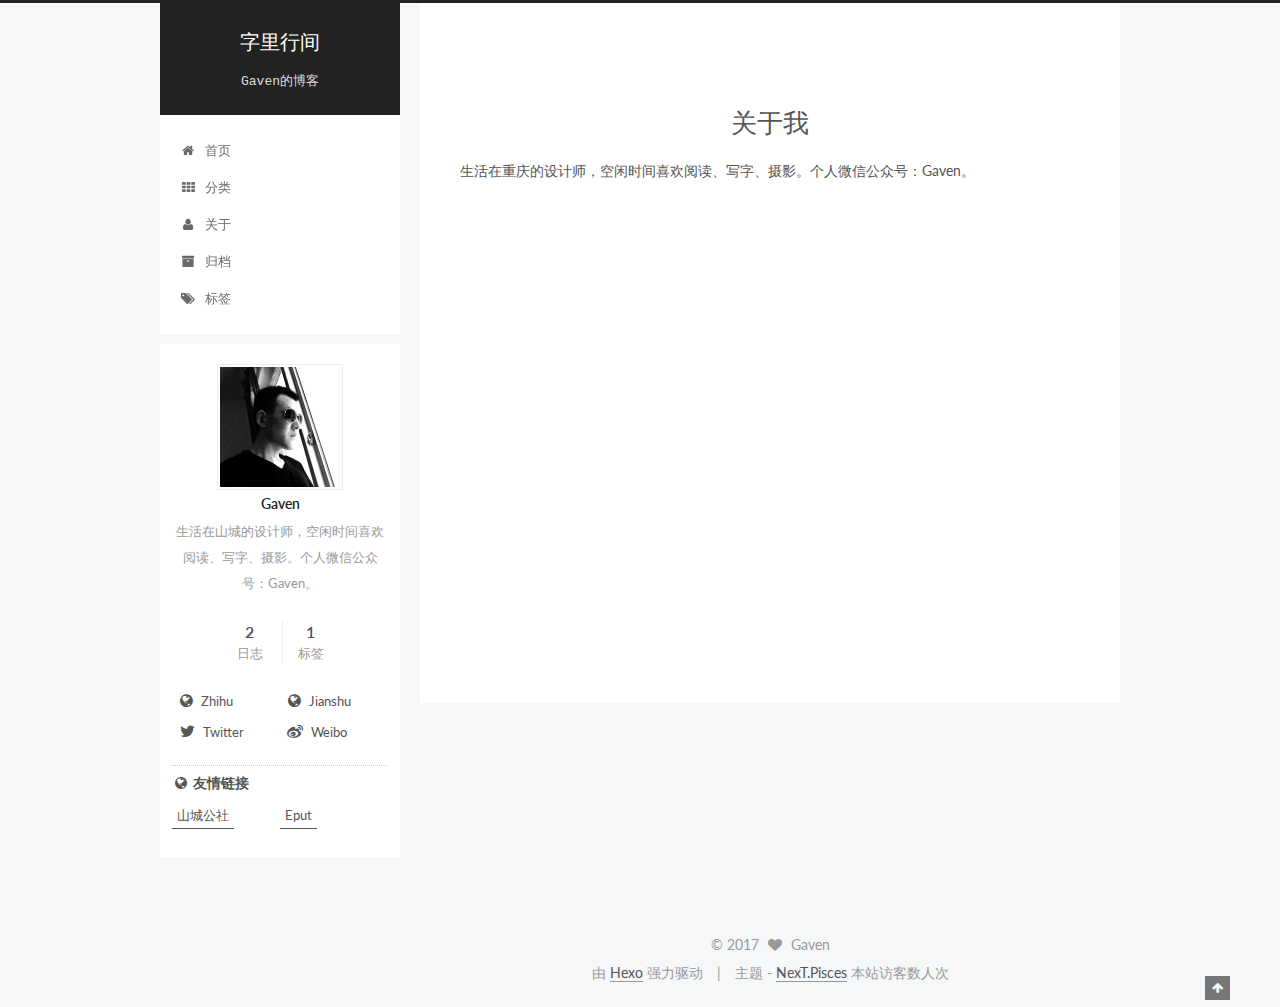
<file: about/index.html>
<!doctype html>



  


<html class="theme-next pisces use-motion" lang="zh-Hans">
<head>
  <meta charset="UTF-8"/>
<meta http-equiv="X-UA-Compatible" content="IE=edge" />
<meta name="viewport" content="width=device-width, initial-scale=1, maximum-scale=1"/>



<meta http-equiv="Cache-Control" content="no-transform" />
<meta http-equiv="Cache-Control" content="no-siteapp" />












  
  
  <link href="/lib/fancybox/source/jquery.fancybox.css?v=2.1.5" rel="stylesheet" type="text/css" />




  
  
  
  

  
    
    
  

  

  

  

  

  
    
    
    <link href="//fonts.googleapis.com/css?family=Lato:300,300italic,400,400italic,700,700italic&subset=latin,latin-ext" rel="stylesheet" type="text/css">
  






<link href="/lib/font-awesome/css/font-awesome.min.css?v=4.6.2" rel="stylesheet" type="text/css" />

<link href="/css/main.css?v=5.1.0" rel="stylesheet" type="text/css" />


  <meta name="keywords" content="Hexo, NexT" />








  <link rel="shortcut icon" type="image/x-icon" href="/images/favicon.ico?v=5.1.0" />






<meta name="description" content="生活在重庆的设计师，空闲时间喜欢阅读、写字、摄影。个人微信公众号：Gaven。">
<meta property="og:type" content="website">
<meta property="og:title" content="关于我">
<meta property="og:url" content="http://yoursite.com/about/index.html">
<meta property="og:site_name" content="字里行间">
<meta property="og:description" content="生活在重庆的设计师，空闲时间喜欢阅读、写字、摄影。个人微信公众号：Gaven。">
<meta property="og:updated_time" content="2017-03-29T01:40:49.218Z">
<meta name="twitter:card" content="summary">
<meta name="twitter:title" content="关于我">
<meta name="twitter:description" content="生活在重庆的设计师，空闲时间喜欢阅读、写字、摄影。个人微信公众号：Gaven。">



<script type="text/javascript" id="hexo.configurations">
  var NexT = window.NexT || {};
  var CONFIG = {
    root: '/',
    scheme: 'Pisces',
    sidebar: {"position":"left","display":"post"},
    fancybox: true,
    motion: true,
    duoshuo: {
      userId: '0',
      author: '博主'
    },
    algolia: {
      applicationID: '',
      apiKey: '',
      indexName: '',
      hits: {"per_page":10},
      labels: {"input_placeholder":"Search for Posts","hits_empty":"We didn't find any results for the search: ${query}","hits_stats":"${hits} results found in ${time} ms"}
    }
  };
</script>



  <link rel="canonical" href="http://yoursite.com/about/"/>





  <title>
  

  
    关于我 | 字里行间
  
</title>
</head>

<body itemscope itemtype="http://schema.org/WebPage" lang="zh-Hans">

  










  
  
    
  

  <div class="container one-collumn sidebar-position-left  ">
    <div class="headband"></div>

    <header id="header" class="header" itemscope itemtype="http://schema.org/WPHeader">
      <div class="header-inner"><div class="site-meta ">
  

  <div class="custom-logo-site-title">
    <a href="/"  class="brand" rel="start">
      <span class="logo-line-before"><i></i></span>
      <span class="site-title">字里行间</span>
      <span class="logo-line-after"><i></i></span>
    </a>
  </div>
    
      <p class="site-subtitle">Gaven的博客</p>
    
</div>

<div class="site-nav-toggle">
  <button>
    <span class="btn-bar"></span>
    <span class="btn-bar"></span>
    <span class="btn-bar"></span>
  </button>
</div>

<nav class="site-nav">
  

  
    <ul id="menu" class="menu">
      
        
        <li class="menu-item menu-item-home">
          <a href="/" rel="section">
            
              <i class="menu-item-icon fa fa-fw fa-home"></i> <br />
            
            首页
          </a>
        </li>
      
        
        <li class="menu-item menu-item-categories">
          <a href="/categories" rel="section">
            
              <i class="menu-item-icon fa fa-fw fa-th"></i> <br />
            
            分类
          </a>
        </li>
      
        
        <li class="menu-item menu-item-about">
          <a href="/about" rel="section">
            
              <i class="menu-item-icon fa fa-fw fa-user"></i> <br />
            
            关于
          </a>
        </li>
      
        
        <li class="menu-item menu-item-archives">
          <a href="/archives" rel="section">
            
              <i class="menu-item-icon fa fa-fw fa-archive"></i> <br />
            
            归档
          </a>
        </li>
      
        
        <li class="menu-item menu-item-tags">
          <a href="/tags" rel="section">
            
              <i class="menu-item-icon fa fa-fw fa-tags"></i> <br />
            
            标签
          </a>
        </li>
      

      
    </ul>
  

  
</nav>



 </div>
    </header>

    <main id="main" class="main">
      <div class="main-inner">
        <div class="content-wrap">
          <div id="content" class="content">
            

  <div id="posts" class="posts-expand">
  <header class="post-header">

	<h2 class="post-title" itemprop="name headline">关于我</h2>



</header>

    
    
      <p>生活在重庆的设计师，空闲时间喜欢阅读、写字、摄影。个人微信公众号：Gaven。</p>

    
  </div>

          
          </div>
          


          
  <div class="comments" id="comments">
    
  </div>


        </div>
        
          
  
  <div class="sidebar-toggle">
    <div class="sidebar-toggle-line-wrap">
      <span class="sidebar-toggle-line sidebar-toggle-line-first"></span>
      <span class="sidebar-toggle-line sidebar-toggle-line-middle"></span>
      <span class="sidebar-toggle-line sidebar-toggle-line-last"></span>
    </div>
  </div>

  <aside id="sidebar" class="sidebar">
    <div class="sidebar-inner">

      

      

      <section class="site-overview sidebar-panel sidebar-panel-active">
        <div class="site-author motion-element" itemprop="author" itemscope itemtype="http://schema.org/Person">
          <img class="site-author-image" itemprop="image"
               src="/images/avatar.png"
               alt="Gaven" />
          <p class="site-author-name" itemprop="name">Gaven</p>
          <p class="site-description motion-element" itemprop="description">生活在山城的设计师，空闲时间喜欢阅读、写字、摄影。个人微信公众号：Gaven。</p>
        </div>
        <nav class="site-state motion-element">
        
          
            <div class="site-state-item site-state-posts">
              <a href="/archives">
                <span class="site-state-item-count">2</span>
                <span class="site-state-item-name">日志</span>
              </a>
            </div>
          

          

          
            <div class="site-state-item site-state-tags">
              <a href="/tags">
                <span class="site-state-item-count">1</span>
                <span class="site-state-item-name">标签</span>
              </a>
            </div>
          

        </nav>

        

        <div class="links-of-author motion-element">
          
            
              <span class="links-of-author-item">
                <a href="https://www.zhihu.com/people/Gaven1989" target="_blank" title="Zhihu">
                  
                    <i class="fa fa-fw fa-globe"></i>
                  
                  Zhihu
                </a>
              </span>
            
              <span class="links-of-author-item">
                <a href="https://www.jianshu.com/u/G9EoiM" target="_blank" title="Jianshu">
                  
                    <i class="fa fa-fw fa-globe"></i>
                  
                  Jianshu
                </a>
              </span>
            
              <span class="links-of-author-item">
                <a href="https://twitter.com/Gaven1989" target="_blank" title="Twitter">
                  
                    <i class="fa fa-fw fa-twitter"></i>
                  
                  Twitter
                </a>
              </span>
            
              <span class="links-of-author-item">
                <a href="https://weibo.com/wangjianjun1989" target="_blank" title="Weibo">
                  
                    <i class="fa fa-fw fa-weibo"></i>
                  
                  Weibo
                </a>
              </span>
            
          
        </div>

        
        

        
        
          <div class="links-of-blogroll motion-element links-of-blogroll-inline">
            <div class="links-of-blogroll-title">
              <i class="fa  fa-fw fa-globe"></i>
              友情链接
            </div>
            <ul class="links-of-blogroll-list">
              
                <li class="links-of-blogroll-item">
                  <a href="https://zhuanlan.zhihu.com/Chongqing" title="山城公社" target="_blank">山城公社</a>
                </li>
              
                <li class="links-of-blogroll-item">
                  <a href="http://eput.com/Gaven1989" title="Eput" target="_blank">Eput</a>
                </li>
              
            </ul>
          </div>
        

        


      </section>

      

    </div>
  </aside>


        
      </div>
    </main>

    <footer id="footer" class="footer">
      <div class="footer-inner">
        <div class="copyright" >
  
  &copy; 
  <span itemprop="copyrightYear">2017</span>
  <span class="with-love">
    <i class="fa fa-heart"></i>
  </span>
  <span class="author" itemprop="copyrightHolder">Gaven</span>
</div>


<div class="powered-by">
  由 <a class="theme-link" href="https://hexo.io">Hexo</a> 强力驱动
</div>

<div class="theme-info">
  主题 -
  <a class="theme-link" href="https://github.com/iissnan/hexo-theme-next">
    NexT.Pisces
  </a>
</div>

<script async src="//dn-lbstatics.qbox.me/busuanzi/2.3/busuanzi.pure.mini.js">
</script>

<span id="busuanzi_container_site_uv">
  本站访客数<span id="busuanzi_value_site_uv"></span>人次
</span>



        

        
      </div>
    </footer>

    <div class="back-to-top">
      <i class="fa fa-arrow-up"></i>
    </div>
  </div>

  

<script type="text/javascript">
  if (Object.prototype.toString.call(window.Promise) !== '[object Function]') {
    window.Promise = null;
  }
</script>









  




  
  <script type="text/javascript" src="/lib/jquery/index.js?v=2.1.3"></script>

  
  <script type="text/javascript" src="/lib/fastclick/lib/fastclick.min.js?v=1.0.6"></script>

  
  <script type="text/javascript" src="/lib/jquery_lazyload/jquery.lazyload.js?v=1.9.7"></script>

  
  <script type="text/javascript" src="/lib/velocity/velocity.min.js?v=1.2.1"></script>

  
  <script type="text/javascript" src="/lib/velocity/velocity.ui.min.js?v=1.2.1"></script>

  
  <script type="text/javascript" src="/lib/fancybox/source/jquery.fancybox.pack.js?v=2.1.5"></script>


  


  <script type="text/javascript" src="/js/src/utils.js?v=5.1.0"></script>

  <script type="text/javascript" src="/js/src/motion.js?v=5.1.0"></script>



  
  


  <script type="text/javascript" src="/js/src/affix.js?v=5.1.0"></script>

  <script type="text/javascript" src="/js/src/schemes/pisces.js?v=5.1.0"></script>



  

  


  <script type="text/javascript" src="/js/src/bootstrap.js?v=5.1.0"></script>



  



  




	





  





  

  
      <!-- UY BEGIN -->
      <script type="text/javascript" src="http://v2.uyan.cc/code/uyan.js?uid="></script>
      <!-- UY END -->
  




  
  

  

  

  

  


</body>
</html>
</file>
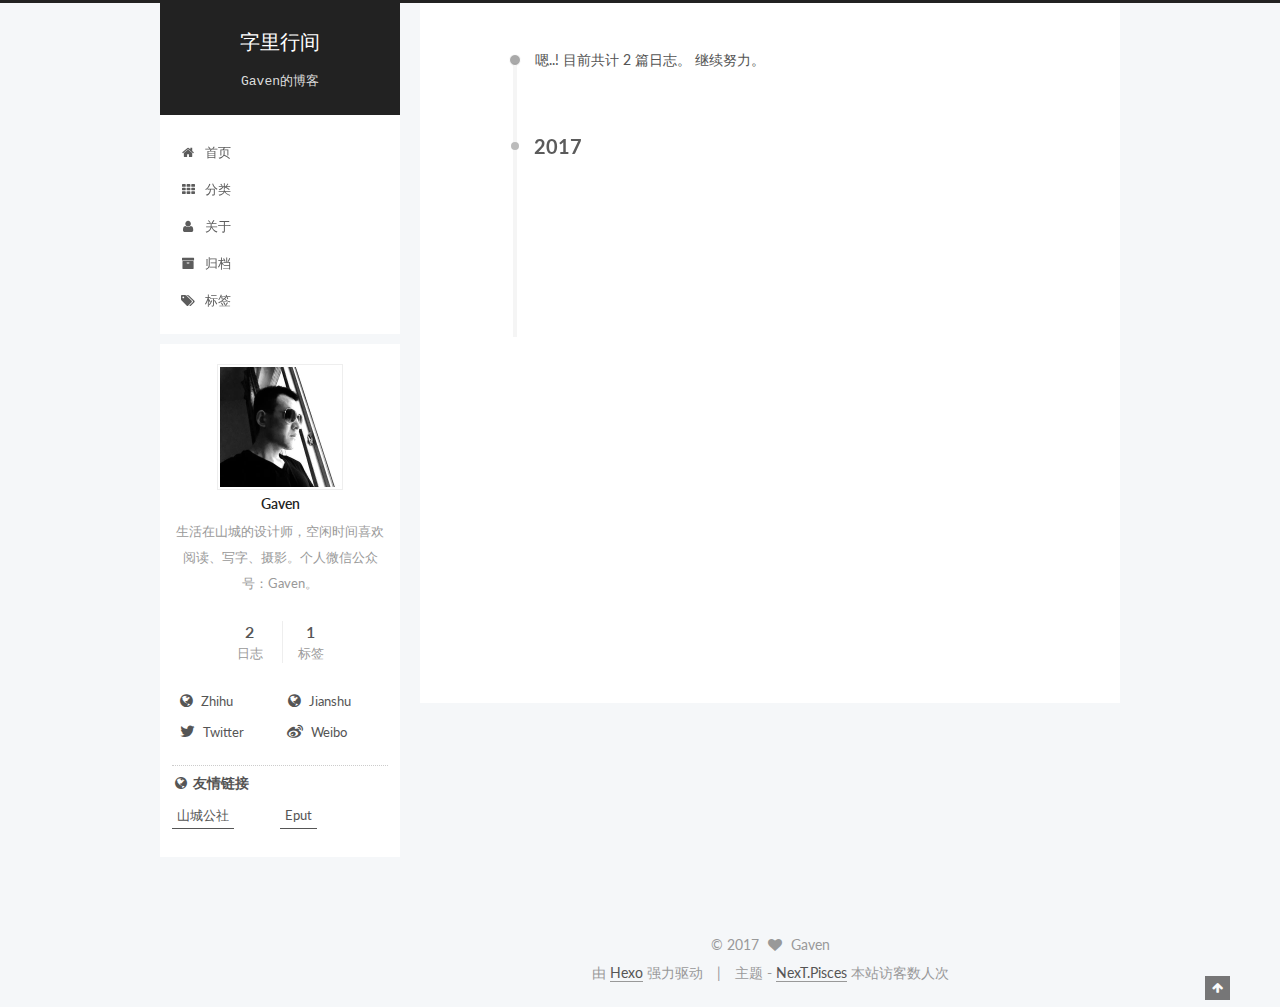
<file: archives/index.html>
<!doctype html>



  


<html class="theme-next pisces use-motion" lang="zh-Hans">
<head>
  <meta charset="UTF-8"/>
<meta http-equiv="X-UA-Compatible" content="IE=edge" />
<meta name="viewport" content="width=device-width, initial-scale=1, maximum-scale=1"/>



<meta http-equiv="Cache-Control" content="no-transform" />
<meta http-equiv="Cache-Control" content="no-siteapp" />












  
  
  <link href="/lib/fancybox/source/jquery.fancybox.css?v=2.1.5" rel="stylesheet" type="text/css" />




  
  
  
  

  
    
    
  

  

  

  

  

  
    
    
    <link href="//fonts.googleapis.com/css?family=Lato:300,300italic,400,400italic,700,700italic&subset=latin,latin-ext" rel="stylesheet" type="text/css">
  






<link href="/lib/font-awesome/css/font-awesome.min.css?v=4.6.2" rel="stylesheet" type="text/css" />

<link href="/css/main.css?v=5.1.0" rel="stylesheet" type="text/css" />


  <meta name="keywords" content="Hexo, NexT" />








  <link rel="shortcut icon" type="image/x-icon" href="/images/favicon.ico?v=5.1.0" />






<meta name="description" content="生活在山城的设计师，空闲时间喜欢阅读、写字、摄影。个人微信公众号：Gaven。">
<meta property="og:type" content="website">
<meta property="og:title" content="字里行间">
<meta property="og:url" content="http://yoursite.com/archives/index.html">
<meta property="og:site_name" content="字里行间">
<meta property="og:description" content="生活在山城的设计师，空闲时间喜欢阅读、写字、摄影。个人微信公众号：Gaven。">
<meta name="twitter:card" content="summary">
<meta name="twitter:title" content="字里行间">
<meta name="twitter:description" content="生活在山城的设计师，空闲时间喜欢阅读、写字、摄影。个人微信公众号：Gaven。">



<script type="text/javascript" id="hexo.configurations">
  var NexT = window.NexT || {};
  var CONFIG = {
    root: '/',
    scheme: 'Pisces',
    sidebar: {"position":"left","display":"post"},
    fancybox: true,
    motion: true,
    duoshuo: {
      userId: '0',
      author: '博主'
    },
    algolia: {
      applicationID: '',
      apiKey: '',
      indexName: '',
      hits: {"per_page":10},
      labels: {"input_placeholder":"Search for Posts","hits_empty":"We didn't find any results for the search: ${query}","hits_stats":"${hits} results found in ${time} ms"}
    }
  };
</script>



  <link rel="canonical" href="http://yoursite.com/archives/"/>





  <title> 归档 | 字里行间 </title>
</head>

<body itemscope itemtype="http://schema.org/WebPage" lang="zh-Hans">

  










  
  
    
  

  <div class="container one-collumn sidebar-position-left  page-archive  ">
    <div class="headband"></div>

    <header id="header" class="header" itemscope itemtype="http://schema.org/WPHeader">
      <div class="header-inner"><div class="site-meta ">
  

  <div class="custom-logo-site-title">
    <a href="/"  class="brand" rel="start">
      <span class="logo-line-before"><i></i></span>
      <span class="site-title">字里行间</span>
      <span class="logo-line-after"><i></i></span>
    </a>
  </div>
    
      <p class="site-subtitle">Gaven的博客</p>
    
</div>

<div class="site-nav-toggle">
  <button>
    <span class="btn-bar"></span>
    <span class="btn-bar"></span>
    <span class="btn-bar"></span>
  </button>
</div>

<nav class="site-nav">
  

  
    <ul id="menu" class="menu">
      
        
        <li class="menu-item menu-item-home">
          <a href="/" rel="section">
            
              <i class="menu-item-icon fa fa-fw fa-home"></i> <br />
            
            首页
          </a>
        </li>
      
        
        <li class="menu-item menu-item-categories">
          <a href="/categories" rel="section">
            
              <i class="menu-item-icon fa fa-fw fa-th"></i> <br />
            
            分类
          </a>
        </li>
      
        
        <li class="menu-item menu-item-about">
          <a href="/about" rel="section">
            
              <i class="menu-item-icon fa fa-fw fa-user"></i> <br />
            
            关于
          </a>
        </li>
      
        
        <li class="menu-item menu-item-archives">
          <a href="/archives" rel="section">
            
              <i class="menu-item-icon fa fa-fw fa-archive"></i> <br />
            
            归档
          </a>
        </li>
      
        
        <li class="menu-item menu-item-tags">
          <a href="/tags" rel="section">
            
              <i class="menu-item-icon fa fa-fw fa-tags"></i> <br />
            
            标签
          </a>
        </li>
      

      
    </ul>
  

  
</nav>



 </div>
    </header>

    <main id="main" class="main">
      <div class="main-inner">
        <div class="content-wrap">
          <div id="content" class="content">
            

  <section id="posts" class="posts-collapse">
    <span class="archive-move-on"></span>

    <span class="archive-page-counter">
      
      
      
        
      
      嗯..! 目前共计 2 篇日志。 继续努力。
    </span>

    

      
      
      

      
        
        <div class="collection-title">
          <h2 class="archive-year motion-element" id="archive-year-2017">2017</h2>
        </div>
      
      

      

  <article class="post post-type-normal" itemscope itemtype="http://schema.org/Article">
    <header class="post-header">

      <h1 class="post-title">
        
            <a class="post-title-link" href="/2017/03/18/如何拍出一张好照片/" itemprop="url">
              
                <span itemprop="name">如何拍出一张好照片</span>
              
            </a>
        
      </h1>

      <div class="post-meta">
        <time class="post-time" itemprop="dateCreated"
              datetime="2017-03-18T22:17:36+08:00"
              content="2017-03-18" >
          03-18
        </time>
      </div>

    </header>
  </article>



    

      
      
      

      
      

      

  <article class="post post-type-normal" itemscope itemtype="http://schema.org/Article">
    <header class="post-header">

      <h1 class="post-title">
        
            <a class="post-title-link" href="/2017/03/18/为什要读书/" itemprop="url">
              
                <span itemprop="name">为什么要读书？</span>
              
            </a>
        
      </h1>

      <div class="post-meta">
        <time class="post-time" itemprop="dateCreated"
              datetime="2017-03-18T22:17:36+08:00"
              content="2017-03-18" >
          03-18
        </time>
      </div>

    </header>
  </article>



    

  </section>

  


          
          </div>
          


          

        </div>
        
          
  
  <div class="sidebar-toggle">
    <div class="sidebar-toggle-line-wrap">
      <span class="sidebar-toggle-line sidebar-toggle-line-first"></span>
      <span class="sidebar-toggle-line sidebar-toggle-line-middle"></span>
      <span class="sidebar-toggle-line sidebar-toggle-line-last"></span>
    </div>
  </div>

  <aside id="sidebar" class="sidebar">
    <div class="sidebar-inner">

      

      

      <section class="site-overview sidebar-panel sidebar-panel-active">
        <div class="site-author motion-element" itemprop="author" itemscope itemtype="http://schema.org/Person">
          <img class="site-author-image" itemprop="image"
               src="/images/avatar.png"
               alt="Gaven" />
          <p class="site-author-name" itemprop="name">Gaven</p>
          <p class="site-description motion-element" itemprop="description">生活在山城的设计师，空闲时间喜欢阅读、写字、摄影。个人微信公众号：Gaven。</p>
        </div>
        <nav class="site-state motion-element">
        
          
            <div class="site-state-item site-state-posts">
              <a href="/archives">
                <span class="site-state-item-count">2</span>
                <span class="site-state-item-name">日志</span>
              </a>
            </div>
          

          

          
            <div class="site-state-item site-state-tags">
              <a href="/tags">
                <span class="site-state-item-count">1</span>
                <span class="site-state-item-name">标签</span>
              </a>
            </div>
          

        </nav>

        

        <div class="links-of-author motion-element">
          
            
              <span class="links-of-author-item">
                <a href="https://www.zhihu.com/people/Gaven1989" target="_blank" title="Zhihu">
                  
                    <i class="fa fa-fw fa-globe"></i>
                  
                  Zhihu
                </a>
              </span>
            
              <span class="links-of-author-item">
                <a href="https://www.jianshu.com/u/G9EoiM" target="_blank" title="Jianshu">
                  
                    <i class="fa fa-fw fa-globe"></i>
                  
                  Jianshu
                </a>
              </span>
            
              <span class="links-of-author-item">
                <a href="https://twitter.com/Gaven1989" target="_blank" title="Twitter">
                  
                    <i class="fa fa-fw fa-twitter"></i>
                  
                  Twitter
                </a>
              </span>
            
              <span class="links-of-author-item">
                <a href="https://weibo.com/wangjianjun1989" target="_blank" title="Weibo">
                  
                    <i class="fa fa-fw fa-weibo"></i>
                  
                  Weibo
                </a>
              </span>
            
          
        </div>

        
        

        
        
          <div class="links-of-blogroll motion-element links-of-blogroll-inline">
            <div class="links-of-blogroll-title">
              <i class="fa  fa-fw fa-globe"></i>
              友情链接
            </div>
            <ul class="links-of-blogroll-list">
              
                <li class="links-of-blogroll-item">
                  <a href="https://zhuanlan.zhihu.com/Chongqing" title="山城公社" target="_blank">山城公社</a>
                </li>
              
                <li class="links-of-blogroll-item">
                  <a href="http://eput.com/Gaven1989" title="Eput" target="_blank">Eput</a>
                </li>
              
            </ul>
          </div>
        

        


      </section>

      

    </div>
  </aside>


        
      </div>
    </main>

    <footer id="footer" class="footer">
      <div class="footer-inner">
        <div class="copyright" >
  
  &copy; 
  <span itemprop="copyrightYear">2017</span>
  <span class="with-love">
    <i class="fa fa-heart"></i>
  </span>
  <span class="author" itemprop="copyrightHolder">Gaven</span>
</div>


<div class="powered-by">
  由 <a class="theme-link" href="https://hexo.io">Hexo</a> 强力驱动
</div>

<div class="theme-info">
  主题 -
  <a class="theme-link" href="https://github.com/iissnan/hexo-theme-next">
    NexT.Pisces
  </a>
</div>

<script async src="//dn-lbstatics.qbox.me/busuanzi/2.3/busuanzi.pure.mini.js">
</script>

<span id="busuanzi_container_site_uv">
  本站访客数<span id="busuanzi_value_site_uv"></span>人次
</span>



        

        
      </div>
    </footer>

    <div class="back-to-top">
      <i class="fa fa-arrow-up"></i>
    </div>
  </div>

  

<script type="text/javascript">
  if (Object.prototype.toString.call(window.Promise) !== '[object Function]') {
    window.Promise = null;
  }
</script>









  




  
  <script type="text/javascript" src="/lib/jquery/index.js?v=2.1.3"></script>

  
  <script type="text/javascript" src="/lib/fastclick/lib/fastclick.min.js?v=1.0.6"></script>

  
  <script type="text/javascript" src="/lib/jquery_lazyload/jquery.lazyload.js?v=1.9.7"></script>

  
  <script type="text/javascript" src="/lib/velocity/velocity.min.js?v=1.2.1"></script>

  
  <script type="text/javascript" src="/lib/velocity/velocity.ui.min.js?v=1.2.1"></script>

  
  <script type="text/javascript" src="/lib/fancybox/source/jquery.fancybox.pack.js?v=2.1.5"></script>


  


  <script type="text/javascript" src="/js/src/utils.js?v=5.1.0"></script>

  <script type="text/javascript" src="/js/src/motion.js?v=5.1.0"></script>



  
  


  <script type="text/javascript" src="/js/src/affix.js?v=5.1.0"></script>

  <script type="text/javascript" src="/js/src/schemes/pisces.js?v=5.1.0"></script>



  
  
    <script type="text/javascript" id="motion.page.archive">
      $('.archive-year').velocity('transition.slideLeftIn');
    </script>
  


  


  <script type="text/javascript" src="/js/src/bootstrap.js?v=5.1.0"></script>



  



  




	





  





  

  




  
  

  

  

  

  


</body>
</html>
</file>
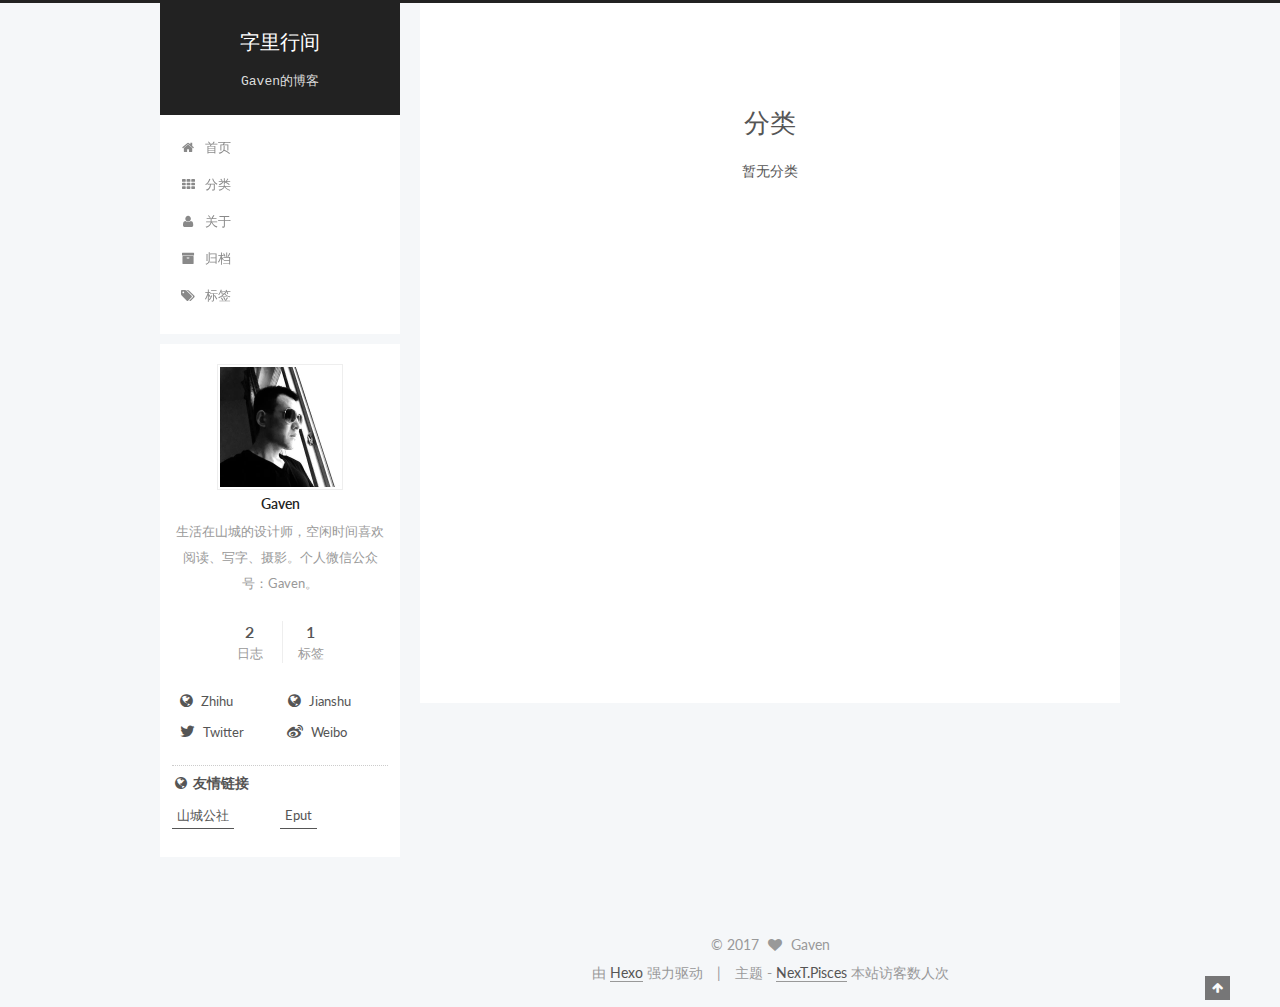
<file: categories/index.html>
<!doctype html>



  


<html class="theme-next pisces use-motion" lang="zh-Hans">
<head>
  <meta charset="UTF-8"/>
<meta http-equiv="X-UA-Compatible" content="IE=edge" />
<meta name="viewport" content="width=device-width, initial-scale=1, maximum-scale=1"/>



<meta http-equiv="Cache-Control" content="no-transform" />
<meta http-equiv="Cache-Control" content="no-siteapp" />












  
  
  <link href="/lib/fancybox/source/jquery.fancybox.css?v=2.1.5" rel="stylesheet" type="text/css" />




  
  
  
  

  
    
    
  

  

  

  

  

  
    
    
    <link href="//fonts.googleapis.com/css?family=Lato:300,300italic,400,400italic,700,700italic&subset=latin,latin-ext" rel="stylesheet" type="text/css">
  






<link href="/lib/font-awesome/css/font-awesome.min.css?v=4.6.2" rel="stylesheet" type="text/css" />

<link href="/css/main.css?v=5.1.0" rel="stylesheet" type="text/css" />


  <meta name="keywords" content="Hexo, NexT" />








  <link rel="shortcut icon" type="image/x-icon" href="/images/favicon.ico?v=5.1.0" />






<meta name="description" content="生活在山城的设计师，空闲时间喜欢阅读、写字、摄影。个人微信公众号：Gaven。">
<meta property="og:type" content="website">
<meta property="og:title" content="分类">
<meta property="og:url" content="http://yoursite.com/categories/index.html">
<meta property="og:site_name" content="字里行间">
<meta property="og:description" content="生活在山城的设计师，空闲时间喜欢阅读、写字、摄影。个人微信公众号：Gaven。">
<meta property="og:updated_time" content="2017-03-28T14:36:49.997Z">
<meta name="twitter:card" content="summary">
<meta name="twitter:title" content="分类">
<meta name="twitter:description" content="生活在山城的设计师，空闲时间喜欢阅读、写字、摄影。个人微信公众号：Gaven。">



<script type="text/javascript" id="hexo.configurations">
  var NexT = window.NexT || {};
  var CONFIG = {
    root: '/',
    scheme: 'Pisces',
    sidebar: {"position":"left","display":"post"},
    fancybox: true,
    motion: true,
    duoshuo: {
      userId: '0',
      author: '博主'
    },
    algolia: {
      applicationID: '',
      apiKey: '',
      indexName: '',
      hits: {"per_page":10},
      labels: {"input_placeholder":"Search for Posts","hits_empty":"We didn't find any results for the search: ${query}","hits_stats":"${hits} results found in ${time} ms"}
    }
  };
</script>



  <link rel="canonical" href="http://yoursite.com/categories/"/>





  <title>
  

  
    分类 | 字里行间
  
</title>
</head>

<body itemscope itemtype="http://schema.org/WebPage" lang="zh-Hans">

  










  
  
    
  

  <div class="container one-collumn sidebar-position-left  ">
    <div class="headband"></div>

    <header id="header" class="header" itemscope itemtype="http://schema.org/WPHeader">
      <div class="header-inner"><div class="site-meta ">
  

  <div class="custom-logo-site-title">
    <a href="/"  class="brand" rel="start">
      <span class="logo-line-before"><i></i></span>
      <span class="site-title">字里行间</span>
      <span class="logo-line-after"><i></i></span>
    </a>
  </div>
    
      <p class="site-subtitle">Gaven的博客</p>
    
</div>

<div class="site-nav-toggle">
  <button>
    <span class="btn-bar"></span>
    <span class="btn-bar"></span>
    <span class="btn-bar"></span>
  </button>
</div>

<nav class="site-nav">
  

  
    <ul id="menu" class="menu">
      
        
        <li class="menu-item menu-item-home">
          <a href="/" rel="section">
            
              <i class="menu-item-icon fa fa-fw fa-home"></i> <br />
            
            首页
          </a>
        </li>
      
        
        <li class="menu-item menu-item-categories">
          <a href="/categories" rel="section">
            
              <i class="menu-item-icon fa fa-fw fa-th"></i> <br />
            
            分类
          </a>
        </li>
      
        
        <li class="menu-item menu-item-about">
          <a href="/about" rel="section">
            
              <i class="menu-item-icon fa fa-fw fa-user"></i> <br />
            
            关于
          </a>
        </li>
      
        
        <li class="menu-item menu-item-archives">
          <a href="/archives" rel="section">
            
              <i class="menu-item-icon fa fa-fw fa-archive"></i> <br />
            
            归档
          </a>
        </li>
      
        
        <li class="menu-item menu-item-tags">
          <a href="/tags" rel="section">
            
              <i class="menu-item-icon fa fa-fw fa-tags"></i> <br />
            
            标签
          </a>
        </li>
      

      
    </ul>
  

  
</nav>



 </div>
    </header>

    <main id="main" class="main">
      <div class="main-inner">
        <div class="content-wrap">
          <div id="content" class="content">
            

  <div id="posts" class="posts-expand">
  <header class="post-header">

	<h2 class="post-title" itemprop="name headline">分类</h2>



</header>

    
    
      <div class="category-all-page">
        <div class="category-all-title">
            暂无分类
        </div>
        <div class="category-all">
          
        </div>
      </div>
    
  </div>

          
          </div>
          


          
  <div class="comments" id="comments">
    
  </div>


        </div>
        
          
  
  <div class="sidebar-toggle">
    <div class="sidebar-toggle-line-wrap">
      <span class="sidebar-toggle-line sidebar-toggle-line-first"></span>
      <span class="sidebar-toggle-line sidebar-toggle-line-middle"></span>
      <span class="sidebar-toggle-line sidebar-toggle-line-last"></span>
    </div>
  </div>

  <aside id="sidebar" class="sidebar">
    <div class="sidebar-inner">

      

      

      <section class="site-overview sidebar-panel sidebar-panel-active">
        <div class="site-author motion-element" itemprop="author" itemscope itemtype="http://schema.org/Person">
          <img class="site-author-image" itemprop="image"
               src="/images/avatar.png"
               alt="Gaven" />
          <p class="site-author-name" itemprop="name">Gaven</p>
          <p class="site-description motion-element" itemprop="description">生活在山城的设计师，空闲时间喜欢阅读、写字、摄影。个人微信公众号：Gaven。</p>
        </div>
        <nav class="site-state motion-element">
        
          
            <div class="site-state-item site-state-posts">
              <a href="/archives">
                <span class="site-state-item-count">2</span>
                <span class="site-state-item-name">日志</span>
              </a>
            </div>
          

          

          
            <div class="site-state-item site-state-tags">
              <a href="/tags">
                <span class="site-state-item-count">1</span>
                <span class="site-state-item-name">标签</span>
              </a>
            </div>
          

        </nav>

        

        <div class="links-of-author motion-element">
          
            
              <span class="links-of-author-item">
                <a href="https://www.zhihu.com/people/Gaven1989" target="_blank" title="Zhihu">
                  
                    <i class="fa fa-fw fa-globe"></i>
                  
                  Zhihu
                </a>
              </span>
            
              <span class="links-of-author-item">
                <a href="https://www.jianshu.com/u/G9EoiM" target="_blank" title="Jianshu">
                  
                    <i class="fa fa-fw fa-globe"></i>
                  
                  Jianshu
                </a>
              </span>
            
              <span class="links-of-author-item">
                <a href="https://twitter.com/Gaven1989" target="_blank" title="Twitter">
                  
                    <i class="fa fa-fw fa-twitter"></i>
                  
                  Twitter
                </a>
              </span>
            
              <span class="links-of-author-item">
                <a href="https://weibo.com/wangjianjun1989" target="_blank" title="Weibo">
                  
                    <i class="fa fa-fw fa-weibo"></i>
                  
                  Weibo
                </a>
              </span>
            
          
        </div>

        
        

        
        
          <div class="links-of-blogroll motion-element links-of-blogroll-inline">
            <div class="links-of-blogroll-title">
              <i class="fa  fa-fw fa-globe"></i>
              友情链接
            </div>
            <ul class="links-of-blogroll-list">
              
                <li class="links-of-blogroll-item">
                  <a href="https://zhuanlan.zhihu.com/Chongqing" title="山城公社" target="_blank">山城公社</a>
                </li>
              
                <li class="links-of-blogroll-item">
                  <a href="http://eput.com/Gaven1989" title="Eput" target="_blank">Eput</a>
                </li>
              
            </ul>
          </div>
        

        


      </section>

      

    </div>
  </aside>


        
      </div>
    </main>

    <footer id="footer" class="footer">
      <div class="footer-inner">
        <div class="copyright" >
  
  &copy; 
  <span itemprop="copyrightYear">2017</span>
  <span class="with-love">
    <i class="fa fa-heart"></i>
  </span>
  <span class="author" itemprop="copyrightHolder">Gaven</span>
</div>


<div class="powered-by">
  由 <a class="theme-link" href="https://hexo.io">Hexo</a> 强力驱动
</div>

<div class="theme-info">
  主题 -
  <a class="theme-link" href="https://github.com/iissnan/hexo-theme-next">
    NexT.Pisces
  </a>
</div>

<script async src="//dn-lbstatics.qbox.me/busuanzi/2.3/busuanzi.pure.mini.js">
</script>

<span id="busuanzi_container_site_uv">
  本站访客数<span id="busuanzi_value_site_uv"></span>人次
</span>



        

        
      </div>
    </footer>

    <div class="back-to-top">
      <i class="fa fa-arrow-up"></i>
    </div>
  </div>

  

<script type="text/javascript">
  if (Object.prototype.toString.call(window.Promise) !== '[object Function]') {
    window.Promise = null;
  }
</script>









  




  
  <script type="text/javascript" src="/lib/jquery/index.js?v=2.1.3"></script>

  
  <script type="text/javascript" src="/lib/fastclick/lib/fastclick.min.js?v=1.0.6"></script>

  
  <script type="text/javascript" src="/lib/jquery_lazyload/jquery.lazyload.js?v=1.9.7"></script>

  
  <script type="text/javascript" src="/lib/velocity/velocity.min.js?v=1.2.1"></script>

  
  <script type="text/javascript" src="/lib/velocity/velocity.ui.min.js?v=1.2.1"></script>

  
  <script type="text/javascript" src="/lib/fancybox/source/jquery.fancybox.pack.js?v=2.1.5"></script>


  


  <script type="text/javascript" src="/js/src/utils.js?v=5.1.0"></script>

  <script type="text/javascript" src="/js/src/motion.js?v=5.1.0"></script>



  
  


  <script type="text/javascript" src="/js/src/affix.js?v=5.1.0"></script>

  <script type="text/javascript" src="/js/src/schemes/pisces.js?v=5.1.0"></script>



  

  


  <script type="text/javascript" src="/js/src/bootstrap.js?v=5.1.0"></script>



  



  




	





  





  

  
      <!-- UY BEGIN -->
      <script type="text/javascript" src="http://v2.uyan.cc/code/uyan.js?uid="></script>
      <!-- UY END -->
  




  
  

  

  

  

  


</body>
</html>
</file>
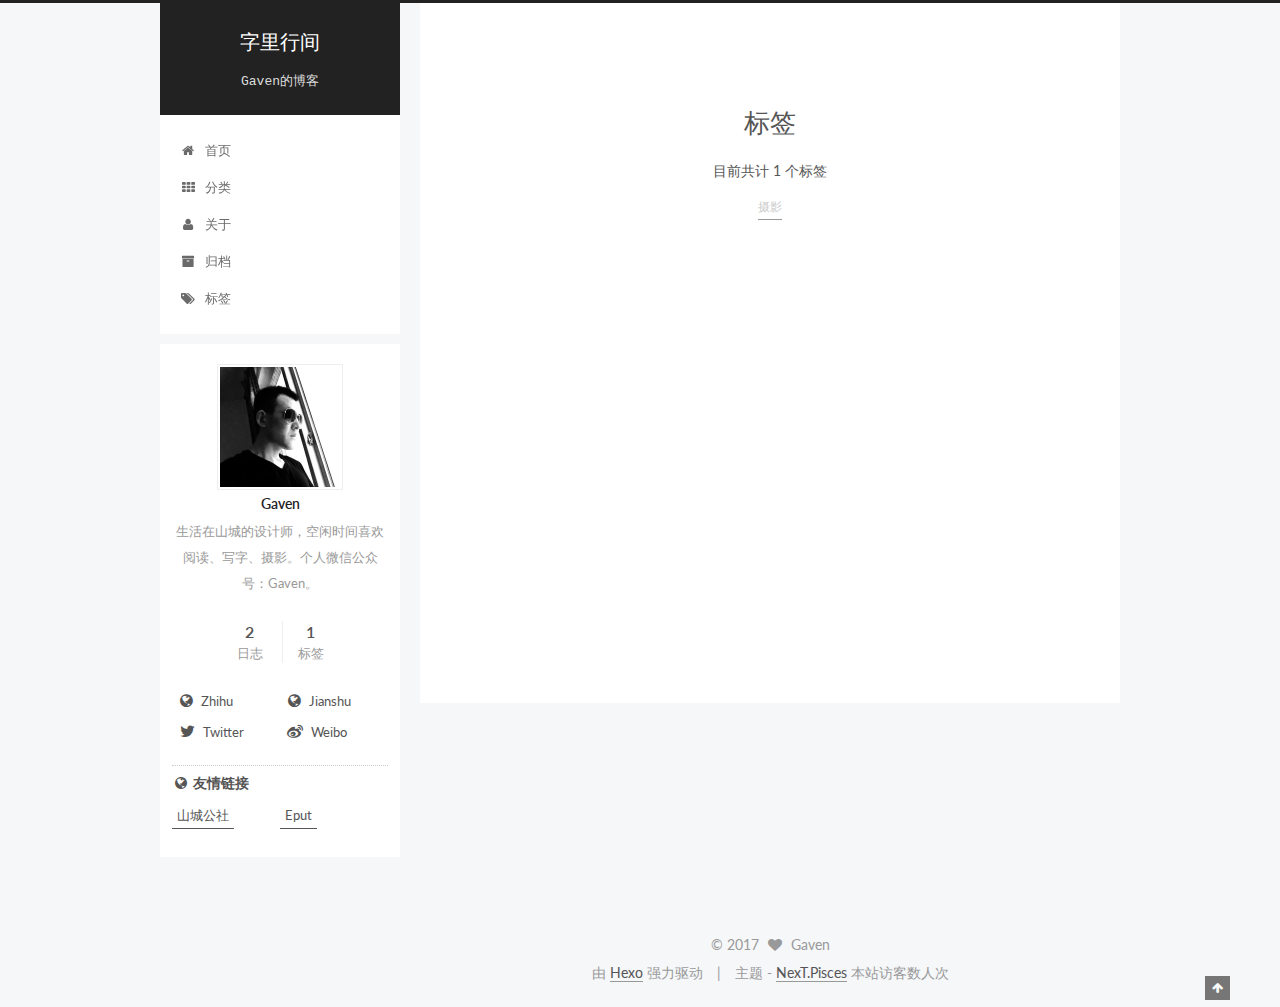
<file: tags/index.html>
<!doctype html>



  


<html class="theme-next pisces use-motion" lang="zh-Hans">
<head>
  <meta charset="UTF-8"/>
<meta http-equiv="X-UA-Compatible" content="IE=edge" />
<meta name="viewport" content="width=device-width, initial-scale=1, maximum-scale=1"/>



<meta http-equiv="Cache-Control" content="no-transform" />
<meta http-equiv="Cache-Control" content="no-siteapp" />












  
  
  <link href="/lib/fancybox/source/jquery.fancybox.css?v=2.1.5" rel="stylesheet" type="text/css" />




  
  
  
  

  
    
    
  

  

  

  

  

  
    
    
    <link href="//fonts.googleapis.com/css?family=Lato:300,300italic,400,400italic,700,700italic&subset=latin,latin-ext" rel="stylesheet" type="text/css">
  






<link href="/lib/font-awesome/css/font-awesome.min.css?v=4.6.2" rel="stylesheet" type="text/css" />

<link href="/css/main.css?v=5.1.0" rel="stylesheet" type="text/css" />


  <meta name="keywords" content="Hexo, NexT" />








  <link rel="shortcut icon" type="image/x-icon" href="/images/favicon.ico?v=5.1.0" />






<meta name="description" content="生活在山城的设计师，空闲时间喜欢阅读、写字、摄影。个人微信公众号：Gaven。">
<meta property="og:type" content="website">
<meta property="og:title" content="标签">
<meta property="og:url" content="http://yoursite.com/tags/index.html">
<meta property="og:site_name" content="字里行间">
<meta property="og:description" content="生活在山城的设计师，空闲时间喜欢阅读、写字、摄影。个人微信公众号：Gaven。">
<meta property="og:updated_time" content="2017-03-25T15:03:44.527Z">
<meta name="twitter:card" content="summary">
<meta name="twitter:title" content="标签">
<meta name="twitter:description" content="生活在山城的设计师，空闲时间喜欢阅读、写字、摄影。个人微信公众号：Gaven。">



<script type="text/javascript" id="hexo.configurations">
  var NexT = window.NexT || {};
  var CONFIG = {
    root: '/',
    scheme: 'Pisces',
    sidebar: {"position":"left","display":"post"},
    fancybox: true,
    motion: true,
    duoshuo: {
      userId: '0',
      author: '博主'
    },
    algolia: {
      applicationID: '',
      apiKey: '',
      indexName: '',
      hits: {"per_page":10},
      labels: {"input_placeholder":"Search for Posts","hits_empty":"We didn't find any results for the search: ${query}","hits_stats":"${hits} results found in ${time} ms"}
    }
  };
</script>



  <link rel="canonical" href="http://yoursite.com/tags/"/>





  <title>
  

  
    标签 | 字里行间
  
</title>
</head>

<body itemscope itemtype="http://schema.org/WebPage" lang="zh-Hans">

  










  
  
    
  

  <div class="container one-collumn sidebar-position-left  ">
    <div class="headband"></div>

    <header id="header" class="header" itemscope itemtype="http://schema.org/WPHeader">
      <div class="header-inner"><div class="site-meta ">
  

  <div class="custom-logo-site-title">
    <a href="/"  class="brand" rel="start">
      <span class="logo-line-before"><i></i></span>
      <span class="site-title">字里行间</span>
      <span class="logo-line-after"><i></i></span>
    </a>
  </div>
    
      <p class="site-subtitle">Gaven的博客</p>
    
</div>

<div class="site-nav-toggle">
  <button>
    <span class="btn-bar"></span>
    <span class="btn-bar"></span>
    <span class="btn-bar"></span>
  </button>
</div>

<nav class="site-nav">
  

  
    <ul id="menu" class="menu">
      
        
        <li class="menu-item menu-item-home">
          <a href="/" rel="section">
            
              <i class="menu-item-icon fa fa-fw fa-home"></i> <br />
            
            首页
          </a>
        </li>
      
        
        <li class="menu-item menu-item-categories">
          <a href="/categories" rel="section">
            
              <i class="menu-item-icon fa fa-fw fa-th"></i> <br />
            
            分类
          </a>
        </li>
      
        
        <li class="menu-item menu-item-about">
          <a href="/about" rel="section">
            
              <i class="menu-item-icon fa fa-fw fa-user"></i> <br />
            
            关于
          </a>
        </li>
      
        
        <li class="menu-item menu-item-archives">
          <a href="/archives" rel="section">
            
              <i class="menu-item-icon fa fa-fw fa-archive"></i> <br />
            
            归档
          </a>
        </li>
      
        
        <li class="menu-item menu-item-tags">
          <a href="/tags" rel="section">
            
              <i class="menu-item-icon fa fa-fw fa-tags"></i> <br />
            
            标签
          </a>
        </li>
      

      
    </ul>
  

  
</nav>



 </div>
    </header>

    <main id="main" class="main">
      <div class="main-inner">
        <div class="content-wrap">
          <div id="content" class="content">
            

  <div id="posts" class="posts-expand">
  <header class="post-header">

	<h2 class="post-title" itemprop="name headline">标签</h2>



</header>

    
    
      <div class="tag-cloud">
        <div class="tag-cloud-title">
            目前共计 1 个标签
        </div>
        <div class="tag-cloud-tags">
          <a href="/tags/摄影/" style="font-size: 12px; color: #ccc">摄影</a>
        </div>
      </div>
    
  </div>

          
          </div>
          


          
  <div class="comments" id="comments">
    
  </div>


        </div>
        
          
  
  <div class="sidebar-toggle">
    <div class="sidebar-toggle-line-wrap">
      <span class="sidebar-toggle-line sidebar-toggle-line-first"></span>
      <span class="sidebar-toggle-line sidebar-toggle-line-middle"></span>
      <span class="sidebar-toggle-line sidebar-toggle-line-last"></span>
    </div>
  </div>

  <aside id="sidebar" class="sidebar">
    <div class="sidebar-inner">

      

      

      <section class="site-overview sidebar-panel sidebar-panel-active">
        <div class="site-author motion-element" itemprop="author" itemscope itemtype="http://schema.org/Person">
          <img class="site-author-image" itemprop="image"
               src="/images/avatar.png"
               alt="Gaven" />
          <p class="site-author-name" itemprop="name">Gaven</p>
          <p class="site-description motion-element" itemprop="description">生活在山城的设计师，空闲时间喜欢阅读、写字、摄影。个人微信公众号：Gaven。</p>
        </div>
        <nav class="site-state motion-element">
        
          
            <div class="site-state-item site-state-posts">
              <a href="/archives">
                <span class="site-state-item-count">2</span>
                <span class="site-state-item-name">日志</span>
              </a>
            </div>
          

          

          
            <div class="site-state-item site-state-tags">
              <a href="/tags">
                <span class="site-state-item-count">1</span>
                <span class="site-state-item-name">标签</span>
              </a>
            </div>
          

        </nav>

        

        <div class="links-of-author motion-element">
          
            
              <span class="links-of-author-item">
                <a href="https://www.zhihu.com/people/Gaven1989" target="_blank" title="Zhihu">
                  
                    <i class="fa fa-fw fa-globe"></i>
                  
                  Zhihu
                </a>
              </span>
            
              <span class="links-of-author-item">
                <a href="https://www.jianshu.com/u/G9EoiM" target="_blank" title="Jianshu">
                  
                    <i class="fa fa-fw fa-globe"></i>
                  
                  Jianshu
                </a>
              </span>
            
              <span class="links-of-author-item">
                <a href="https://twitter.com/Gaven1989" target="_blank" title="Twitter">
                  
                    <i class="fa fa-fw fa-twitter"></i>
                  
                  Twitter
                </a>
              </span>
            
              <span class="links-of-author-item">
                <a href="https://weibo.com/wangjianjun1989" target="_blank" title="Weibo">
                  
                    <i class="fa fa-fw fa-weibo"></i>
                  
                  Weibo
                </a>
              </span>
            
          
        </div>

        
        

        
        
          <div class="links-of-blogroll motion-element links-of-blogroll-inline">
            <div class="links-of-blogroll-title">
              <i class="fa  fa-fw fa-globe"></i>
              友情链接
            </div>
            <ul class="links-of-blogroll-list">
              
                <li class="links-of-blogroll-item">
                  <a href="https://zhuanlan.zhihu.com/Chongqing" title="山城公社" target="_blank">山城公社</a>
                </li>
              
                <li class="links-of-blogroll-item">
                  <a href="http://eput.com/Gaven1989" title="Eput" target="_blank">Eput</a>
                </li>
              
            </ul>
          </div>
        

        


      </section>

      

    </div>
  </aside>


        
      </div>
    </main>

    <footer id="footer" class="footer">
      <div class="footer-inner">
        <div class="copyright" >
  
  &copy; 
  <span itemprop="copyrightYear">2017</span>
  <span class="with-love">
    <i class="fa fa-heart"></i>
  </span>
  <span class="author" itemprop="copyrightHolder">Gaven</span>
</div>


<div class="powered-by">
  由 <a class="theme-link" href="https://hexo.io">Hexo</a> 强力驱动
</div>

<div class="theme-info">
  主题 -
  <a class="theme-link" href="https://github.com/iissnan/hexo-theme-next">
    NexT.Pisces
  </a>
</div>

<script async src="//dn-lbstatics.qbox.me/busuanzi/2.3/busuanzi.pure.mini.js">
</script>

<span id="busuanzi_container_site_uv">
  本站访客数<span id="busuanzi_value_site_uv"></span>人次
</span>



        

        
      </div>
    </footer>

    <div class="back-to-top">
      <i class="fa fa-arrow-up"></i>
    </div>
  </div>

  

<script type="text/javascript">
  if (Object.prototype.toString.call(window.Promise) !== '[object Function]') {
    window.Promise = null;
  }
</script>









  




  
  <script type="text/javascript" src="/lib/jquery/index.js?v=2.1.3"></script>

  
  <script type="text/javascript" src="/lib/fastclick/lib/fastclick.min.js?v=1.0.6"></script>

  
  <script type="text/javascript" src="/lib/jquery_lazyload/jquery.lazyload.js?v=1.9.7"></script>

  
  <script type="text/javascript" src="/lib/velocity/velocity.min.js?v=1.2.1"></script>

  
  <script type="text/javascript" src="/lib/velocity/velocity.ui.min.js?v=1.2.1"></script>

  
  <script type="text/javascript" src="/lib/fancybox/source/jquery.fancybox.pack.js?v=2.1.5"></script>


  


  <script type="text/javascript" src="/js/src/utils.js?v=5.1.0"></script>

  <script type="text/javascript" src="/js/src/motion.js?v=5.1.0"></script>



  
  


  <script type="text/javascript" src="/js/src/affix.js?v=5.1.0"></script>

  <script type="text/javascript" src="/js/src/schemes/pisces.js?v=5.1.0"></script>



  

  


  <script type="text/javascript" src="/js/src/bootstrap.js?v=5.1.0"></script>



  



  




	





  





  

  
      <!-- UY BEGIN -->
      <script type="text/javascript" src="http://v2.uyan.cc/code/uyan.js?uid="></script>
      <!-- UY END -->
  




  
  

  

  

  

  


</body>
</html>
</file>
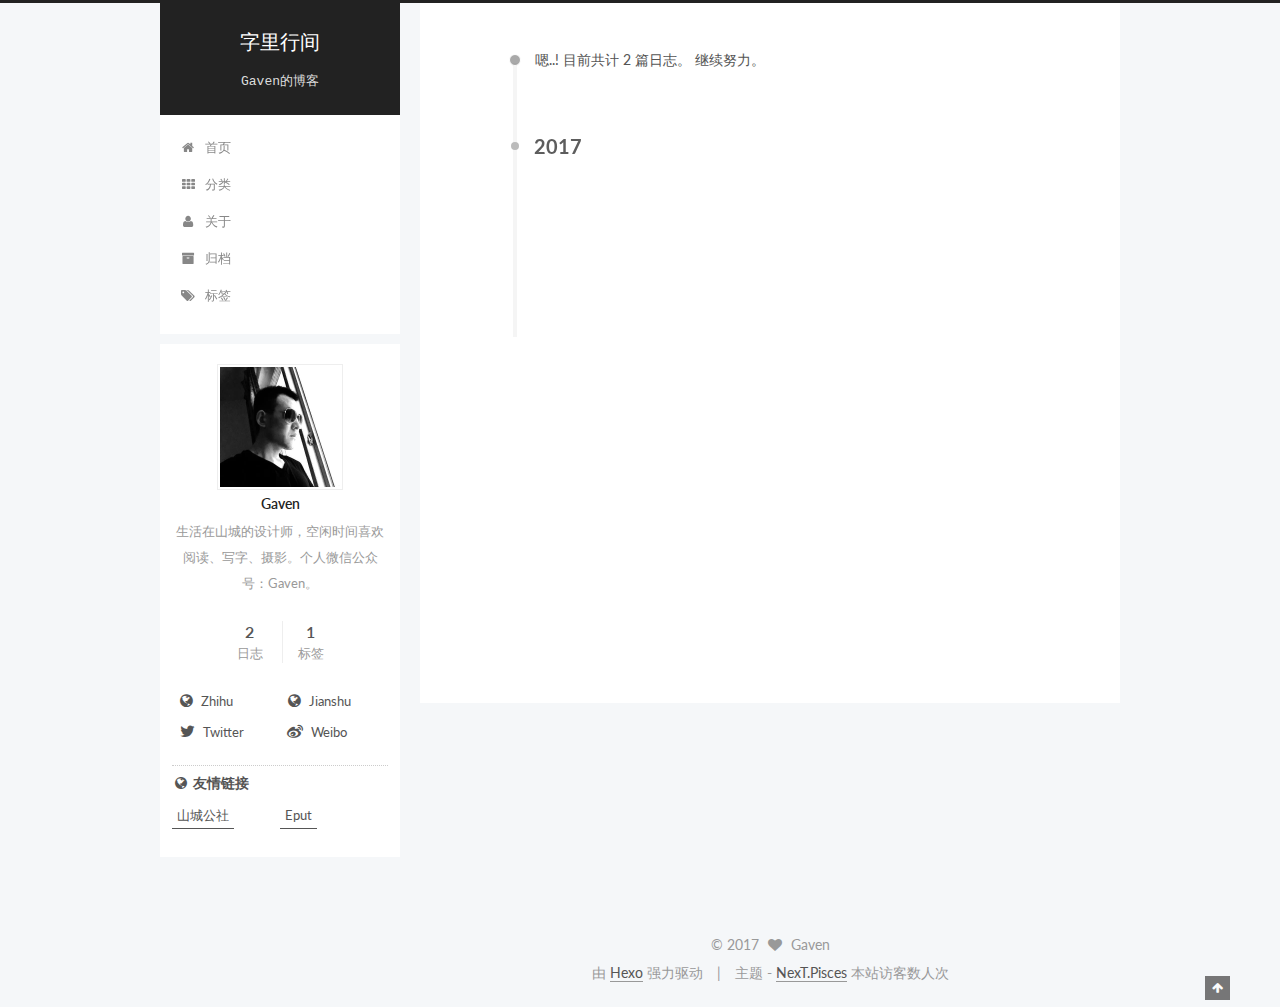
<file: archives/2017/index.html>
<!doctype html>



  


<html class="theme-next pisces use-motion" lang="zh-Hans">
<head>
  <meta charset="UTF-8"/>
<meta http-equiv="X-UA-Compatible" content="IE=edge" />
<meta name="viewport" content="width=device-width, initial-scale=1, maximum-scale=1"/>



<meta http-equiv="Cache-Control" content="no-transform" />
<meta http-equiv="Cache-Control" content="no-siteapp" />












  
  
  <link href="/lib/fancybox/source/jquery.fancybox.css?v=2.1.5" rel="stylesheet" type="text/css" />




  
  
  
  

  
    
    
  

  

  

  

  

  
    
    
    <link href="//fonts.googleapis.com/css?family=Lato:300,300italic,400,400italic,700,700italic&subset=latin,latin-ext" rel="stylesheet" type="text/css">
  






<link href="/lib/font-awesome/css/font-awesome.min.css?v=4.6.2" rel="stylesheet" type="text/css" />

<link href="/css/main.css?v=5.1.0" rel="stylesheet" type="text/css" />


  <meta name="keywords" content="Hexo, NexT" />








  <link rel="shortcut icon" type="image/x-icon" href="/images/favicon.ico?v=5.1.0" />






<meta name="description" content="生活在山城的设计师，空闲时间喜欢阅读、写字、摄影。个人微信公众号：Gaven。">
<meta property="og:type" content="website">
<meta property="og:title" content="字里行间">
<meta property="og:url" content="http://yoursite.com/archives/2017/index.html">
<meta property="og:site_name" content="字里行间">
<meta property="og:description" content="生活在山城的设计师，空闲时间喜欢阅读、写字、摄影。个人微信公众号：Gaven。">
<meta name="twitter:card" content="summary">
<meta name="twitter:title" content="字里行间">
<meta name="twitter:description" content="生活在山城的设计师，空闲时间喜欢阅读、写字、摄影。个人微信公众号：Gaven。">



<script type="text/javascript" id="hexo.configurations">
  var NexT = window.NexT || {};
  var CONFIG = {
    root: '/',
    scheme: 'Pisces',
    sidebar: {"position":"left","display":"post"},
    fancybox: true,
    motion: true,
    duoshuo: {
      userId: '0',
      author: '博主'
    },
    algolia: {
      applicationID: '',
      apiKey: '',
      indexName: '',
      hits: {"per_page":10},
      labels: {"input_placeholder":"Search for Posts","hits_empty":"We didn't find any results for the search: ${query}","hits_stats":"${hits} results found in ${time} ms"}
    }
  };
</script>



  <link rel="canonical" href="http://yoursite.com/archives/2017/"/>





  <title> 归档 | 字里行间 </title>
</head>

<body itemscope itemtype="http://schema.org/WebPage" lang="zh-Hans">

  










  
  
    
  

  <div class="container one-collumn sidebar-position-left  page-archive  ">
    <div class="headband"></div>

    <header id="header" class="header" itemscope itemtype="http://schema.org/WPHeader">
      <div class="header-inner"><div class="site-meta ">
  

  <div class="custom-logo-site-title">
    <a href="/"  class="brand" rel="start">
      <span class="logo-line-before"><i></i></span>
      <span class="site-title">字里行间</span>
      <span class="logo-line-after"><i></i></span>
    </a>
  </div>
    
      <p class="site-subtitle">Gaven的博客</p>
    
</div>

<div class="site-nav-toggle">
  <button>
    <span class="btn-bar"></span>
    <span class="btn-bar"></span>
    <span class="btn-bar"></span>
  </button>
</div>

<nav class="site-nav">
  

  
    <ul id="menu" class="menu">
      
        
        <li class="menu-item menu-item-home">
          <a href="/" rel="section">
            
              <i class="menu-item-icon fa fa-fw fa-home"></i> <br />
            
            首页
          </a>
        </li>
      
        
        <li class="menu-item menu-item-categories">
          <a href="/categories" rel="section">
            
              <i class="menu-item-icon fa fa-fw fa-th"></i> <br />
            
            分类
          </a>
        </li>
      
        
        <li class="menu-item menu-item-about">
          <a href="/about" rel="section">
            
              <i class="menu-item-icon fa fa-fw fa-user"></i> <br />
            
            关于
          </a>
        </li>
      
        
        <li class="menu-item menu-item-archives">
          <a href="/archives" rel="section">
            
              <i class="menu-item-icon fa fa-fw fa-archive"></i> <br />
            
            归档
          </a>
        </li>
      
        
        <li class="menu-item menu-item-tags">
          <a href="/tags" rel="section">
            
              <i class="menu-item-icon fa fa-fw fa-tags"></i> <br />
            
            标签
          </a>
        </li>
      

      
    </ul>
  

  
</nav>



 </div>
    </header>

    <main id="main" class="main">
      <div class="main-inner">
        <div class="content-wrap">
          <div id="content" class="content">
            

  <section id="posts" class="posts-collapse">
    <span class="archive-move-on"></span>

    <span class="archive-page-counter">
      
      
      
        
      
      嗯..! 目前共计 2 篇日志。 继续努力。
    </span>

    

      
      
      

      
        
        <div class="collection-title">
          <h2 class="archive-year motion-element" id="archive-year-2017">2017</h2>
        </div>
      
      

      

  <article class="post post-type-normal" itemscope itemtype="http://schema.org/Article">
    <header class="post-header">

      <h1 class="post-title">
        
            <a class="post-title-link" href="/2017/03/18/如何拍出一张好照片/" itemprop="url">
              
                <span itemprop="name">如何拍出一张好照片</span>
              
            </a>
        
      </h1>

      <div class="post-meta">
        <time class="post-time" itemprop="dateCreated"
              datetime="2017-03-18T22:17:36+08:00"
              content="2017-03-18" >
          03-18
        </time>
      </div>

    </header>
  </article>



    

      
      
      

      
      

      

  <article class="post post-type-normal" itemscope itemtype="http://schema.org/Article">
    <header class="post-header">

      <h1 class="post-title">
        
            <a class="post-title-link" href="/2017/03/18/为什要读书/" itemprop="url">
              
                <span itemprop="name">为什么要读书？</span>
              
            </a>
        
      </h1>

      <div class="post-meta">
        <time class="post-time" itemprop="dateCreated"
              datetime="2017-03-18T22:17:36+08:00"
              content="2017-03-18" >
          03-18
        </time>
      </div>

    </header>
  </article>



    

  </section>

  


          
          </div>
          


          

        </div>
        
          
  
  <div class="sidebar-toggle">
    <div class="sidebar-toggle-line-wrap">
      <span class="sidebar-toggle-line sidebar-toggle-line-first"></span>
      <span class="sidebar-toggle-line sidebar-toggle-line-middle"></span>
      <span class="sidebar-toggle-line sidebar-toggle-line-last"></span>
    </div>
  </div>

  <aside id="sidebar" class="sidebar">
    <div class="sidebar-inner">

      

      

      <section class="site-overview sidebar-panel sidebar-panel-active">
        <div class="site-author motion-element" itemprop="author" itemscope itemtype="http://schema.org/Person">
          <img class="site-author-image" itemprop="image"
               src="/images/avatar.png"
               alt="Gaven" />
          <p class="site-author-name" itemprop="name">Gaven</p>
          <p class="site-description motion-element" itemprop="description">生活在山城的设计师，空闲时间喜欢阅读、写字、摄影。个人微信公众号：Gaven。</p>
        </div>
        <nav class="site-state motion-element">
        
          
            <div class="site-state-item site-state-posts">
              <a href="/archives">
                <span class="site-state-item-count">2</span>
                <span class="site-state-item-name">日志</span>
              </a>
            </div>
          

          

          
            <div class="site-state-item site-state-tags">
              <a href="/tags">
                <span class="site-state-item-count">1</span>
                <span class="site-state-item-name">标签</span>
              </a>
            </div>
          

        </nav>

        

        <div class="links-of-author motion-element">
          
            
              <span class="links-of-author-item">
                <a href="https://www.zhihu.com/people/Gaven1989" target="_blank" title="Zhihu">
                  
                    <i class="fa fa-fw fa-globe"></i>
                  
                  Zhihu
                </a>
              </span>
            
              <span class="links-of-author-item">
                <a href="https://www.jianshu.com/u/G9EoiM" target="_blank" title="Jianshu">
                  
                    <i class="fa fa-fw fa-globe"></i>
                  
                  Jianshu
                </a>
              </span>
            
              <span class="links-of-author-item">
                <a href="https://twitter.com/Gaven1989" target="_blank" title="Twitter">
                  
                    <i class="fa fa-fw fa-twitter"></i>
                  
                  Twitter
                </a>
              </span>
            
              <span class="links-of-author-item">
                <a href="https://weibo.com/wangjianjun1989" target="_blank" title="Weibo">
                  
                    <i class="fa fa-fw fa-weibo"></i>
                  
                  Weibo
                </a>
              </span>
            
          
        </div>

        
        

        
        
          <div class="links-of-blogroll motion-element links-of-blogroll-inline">
            <div class="links-of-blogroll-title">
              <i class="fa  fa-fw fa-globe"></i>
              友情链接
            </div>
            <ul class="links-of-blogroll-list">
              
                <li class="links-of-blogroll-item">
                  <a href="https://zhuanlan.zhihu.com/Chongqing" title="山城公社" target="_blank">山城公社</a>
                </li>
              
                <li class="links-of-blogroll-item">
                  <a href="http://eput.com/Gaven1989" title="Eput" target="_blank">Eput</a>
                </li>
              
            </ul>
          </div>
        

        


      </section>

      

    </div>
  </aside>


        
      </div>
    </main>

    <footer id="footer" class="footer">
      <div class="footer-inner">
        <div class="copyright" >
  
  &copy; 
  <span itemprop="copyrightYear">2017</span>
  <span class="with-love">
    <i class="fa fa-heart"></i>
  </span>
  <span class="author" itemprop="copyrightHolder">Gaven</span>
</div>


<div class="powered-by">
  由 <a class="theme-link" href="https://hexo.io">Hexo</a> 强力驱动
</div>

<div class="theme-info">
  主题 -
  <a class="theme-link" href="https://github.com/iissnan/hexo-theme-next">
    NexT.Pisces
  </a>
</div>

<script async src="//dn-lbstatics.qbox.me/busuanzi/2.3/busuanzi.pure.mini.js">
</script>

<span id="busuanzi_container_site_uv">
  本站访客数<span id="busuanzi_value_site_uv"></span>人次
</span>



        

        
      </div>
    </footer>

    <div class="back-to-top">
      <i class="fa fa-arrow-up"></i>
    </div>
  </div>

  

<script type="text/javascript">
  if (Object.prototype.toString.call(window.Promise) !== '[object Function]') {
    window.Promise = null;
  }
</script>









  




  
  <script type="text/javascript" src="/lib/jquery/index.js?v=2.1.3"></script>

  
  <script type="text/javascript" src="/lib/fastclick/lib/fastclick.min.js?v=1.0.6"></script>

  
  <script type="text/javascript" src="/lib/jquery_lazyload/jquery.lazyload.js?v=1.9.7"></script>

  
  <script type="text/javascript" src="/lib/velocity/velocity.min.js?v=1.2.1"></script>

  
  <script type="text/javascript" src="/lib/velocity/velocity.ui.min.js?v=1.2.1"></script>

  
  <script type="text/javascript" src="/lib/fancybox/source/jquery.fancybox.pack.js?v=2.1.5"></script>


  


  <script type="text/javascript" src="/js/src/utils.js?v=5.1.0"></script>

  <script type="text/javascript" src="/js/src/motion.js?v=5.1.0"></script>



  
  


  <script type="text/javascript" src="/js/src/affix.js?v=5.1.0"></script>

  <script type="text/javascript" src="/js/src/schemes/pisces.js?v=5.1.0"></script>



  
  
    <script type="text/javascript" id="motion.page.archive">
      $('.archive-year').velocity('transition.slideLeftIn');
    </script>
  


  


  <script type="text/javascript" src="/js/src/bootstrap.js?v=5.1.0"></script>



  



  




	





  





  

  




  
  

  

  

  

  


</body>
</html>
</file>
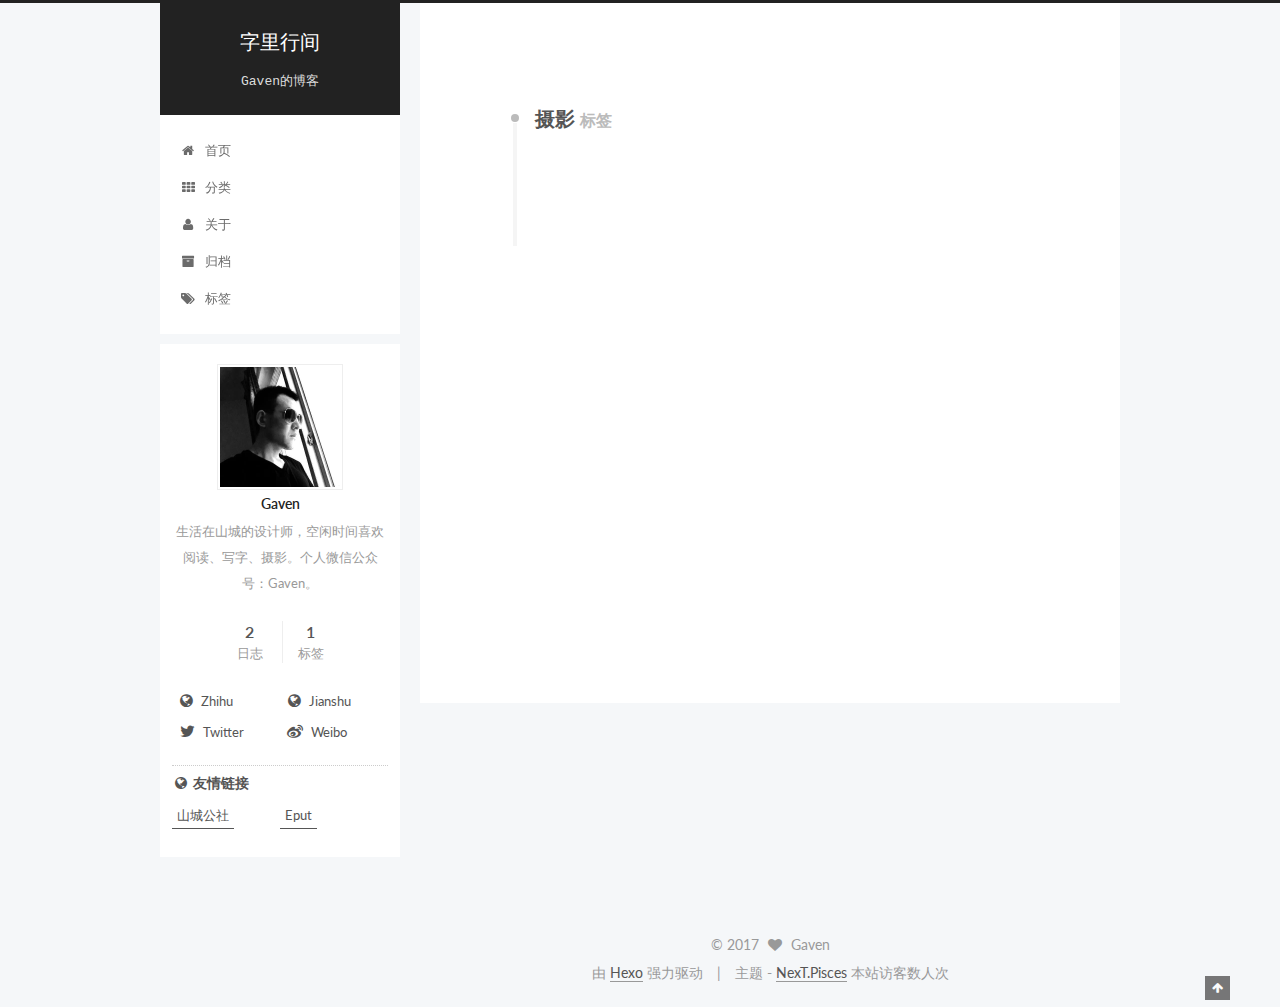
<file: tags/摄影/index.html>
<!doctype html>



  


<html class="theme-next pisces use-motion" lang="zh-Hans">
<head>
  <meta charset="UTF-8"/>
<meta http-equiv="X-UA-Compatible" content="IE=edge" />
<meta name="viewport" content="width=device-width, initial-scale=1, maximum-scale=1"/>



<meta http-equiv="Cache-Control" content="no-transform" />
<meta http-equiv="Cache-Control" content="no-siteapp" />












  
  
  <link href="/lib/fancybox/source/jquery.fancybox.css?v=2.1.5" rel="stylesheet" type="text/css" />




  
  
  
  

  
    
    
  

  

  

  

  

  
    
    
    <link href="//fonts.googleapis.com/css?family=Lato:300,300italic,400,400italic,700,700italic&subset=latin,latin-ext" rel="stylesheet" type="text/css">
  






<link href="/lib/font-awesome/css/font-awesome.min.css?v=4.6.2" rel="stylesheet" type="text/css" />

<link href="/css/main.css?v=5.1.0" rel="stylesheet" type="text/css" />


  <meta name="keywords" content="Hexo, NexT" />








  <link rel="shortcut icon" type="image/x-icon" href="/images/favicon.ico?v=5.1.0" />






<meta name="description" content="生活在山城的设计师，空闲时间喜欢阅读、写字、摄影。个人微信公众号：Gaven。">
<meta property="og:type" content="website">
<meta property="og:title" content="字里行间">
<meta property="og:url" content="http://yoursite.com/tags/摄影/index.html">
<meta property="og:site_name" content="字里行间">
<meta property="og:description" content="生活在山城的设计师，空闲时间喜欢阅读、写字、摄影。个人微信公众号：Gaven。">
<meta name="twitter:card" content="summary">
<meta name="twitter:title" content="字里行间">
<meta name="twitter:description" content="生活在山城的设计师，空闲时间喜欢阅读、写字、摄影。个人微信公众号：Gaven。">



<script type="text/javascript" id="hexo.configurations">
  var NexT = window.NexT || {};
  var CONFIG = {
    root: '/',
    scheme: 'Pisces',
    sidebar: {"position":"left","display":"post"},
    fancybox: true,
    motion: true,
    duoshuo: {
      userId: '0',
      author: '博主'
    },
    algolia: {
      applicationID: '',
      apiKey: '',
      indexName: '',
      hits: {"per_page":10},
      labels: {"input_placeholder":"Search for Posts","hits_empty":"We didn't find any results for the search: ${query}","hits_stats":"${hits} results found in ${time} ms"}
    }
  };
</script>



  <link rel="canonical" href="http://yoursite.com/tags/摄影/"/>





  <title> 标签: 摄影 | 字里行间 </title>
</head>

<body itemscope itemtype="http://schema.org/WebPage" lang="zh-Hans">

  










  
  
    
  

  <div class="container one-collumn sidebar-position-left  ">
    <div class="headband"></div>

    <header id="header" class="header" itemscope itemtype="http://schema.org/WPHeader">
      <div class="header-inner"><div class="site-meta ">
  

  <div class="custom-logo-site-title">
    <a href="/"  class="brand" rel="start">
      <span class="logo-line-before"><i></i></span>
      <span class="site-title">字里行间</span>
      <span class="logo-line-after"><i></i></span>
    </a>
  </div>
    
      <p class="site-subtitle">Gaven的博客</p>
    
</div>

<div class="site-nav-toggle">
  <button>
    <span class="btn-bar"></span>
    <span class="btn-bar"></span>
    <span class="btn-bar"></span>
  </button>
</div>

<nav class="site-nav">
  

  
    <ul id="menu" class="menu">
      
        
        <li class="menu-item menu-item-home">
          <a href="/" rel="section">
            
              <i class="menu-item-icon fa fa-fw fa-home"></i> <br />
            
            首页
          </a>
        </li>
      
        
        <li class="menu-item menu-item-categories">
          <a href="/categories" rel="section">
            
              <i class="menu-item-icon fa fa-fw fa-th"></i> <br />
            
            分类
          </a>
        </li>
      
        
        <li class="menu-item menu-item-about">
          <a href="/about" rel="section">
            
              <i class="menu-item-icon fa fa-fw fa-user"></i> <br />
            
            关于
          </a>
        </li>
      
        
        <li class="menu-item menu-item-archives">
          <a href="/archives" rel="section">
            
              <i class="menu-item-icon fa fa-fw fa-archive"></i> <br />
            
            归档
          </a>
        </li>
      
        
        <li class="menu-item menu-item-tags">
          <a href="/tags" rel="section">
            
              <i class="menu-item-icon fa fa-fw fa-tags"></i> <br />
            
            标签
          </a>
        </li>
      

      
    </ul>
  

  
</nav>



 </div>
    </header>

    <main id="main" class="main">
      <div class="main-inner">
        <div class="content-wrap">
          <div id="content" class="content">
            

  <div id="posts" class="posts-collapse">
    <div class="collection-title">
      <h2 >
        摄影
        <small>标签</small>
      </h2>
    </div>

    
      

  <article class="post post-type-normal" itemscope itemtype="http://schema.org/Article">
    <header class="post-header">

      <h1 class="post-title">
        
            <a class="post-title-link" href="/2017/03/18/如何拍出一张好照片/" itemprop="url">
              
                <span itemprop="name">如何拍出一张好照片</span>
              
            </a>
        
      </h1>

      <div class="post-meta">
        <time class="post-time" itemprop="dateCreated"
              datetime="2017-03-18T22:17:36+08:00"
              content="2017-03-18" >
          03-18
        </time>
      </div>

    </header>
  </article>


    
  </div>

  

          
          </div>
          


          

        </div>
        
          
  
  <div class="sidebar-toggle">
    <div class="sidebar-toggle-line-wrap">
      <span class="sidebar-toggle-line sidebar-toggle-line-first"></span>
      <span class="sidebar-toggle-line sidebar-toggle-line-middle"></span>
      <span class="sidebar-toggle-line sidebar-toggle-line-last"></span>
    </div>
  </div>

  <aside id="sidebar" class="sidebar">
    <div class="sidebar-inner">

      

      

      <section class="site-overview sidebar-panel sidebar-panel-active">
        <div class="site-author motion-element" itemprop="author" itemscope itemtype="http://schema.org/Person">
          <img class="site-author-image" itemprop="image"
               src="/images/avatar.png"
               alt="Gaven" />
          <p class="site-author-name" itemprop="name">Gaven</p>
          <p class="site-description motion-element" itemprop="description">生活在山城的设计师，空闲时间喜欢阅读、写字、摄影。个人微信公众号：Gaven。</p>
        </div>
        <nav class="site-state motion-element">
        
          
            <div class="site-state-item site-state-posts">
              <a href="/archives">
                <span class="site-state-item-count">2</span>
                <span class="site-state-item-name">日志</span>
              </a>
            </div>
          

          

          
            <div class="site-state-item site-state-tags">
              <a href="/tags">
                <span class="site-state-item-count">1</span>
                <span class="site-state-item-name">标签</span>
              </a>
            </div>
          

        </nav>

        

        <div class="links-of-author motion-element">
          
            
              <span class="links-of-author-item">
                <a href="https://www.zhihu.com/people/Gaven1989" target="_blank" title="Zhihu">
                  
                    <i class="fa fa-fw fa-globe"></i>
                  
                  Zhihu
                </a>
              </span>
            
              <span class="links-of-author-item">
                <a href="https://www.jianshu.com/u/G9EoiM" target="_blank" title="Jianshu">
                  
                    <i class="fa fa-fw fa-globe"></i>
                  
                  Jianshu
                </a>
              </span>
            
              <span class="links-of-author-item">
                <a href="https://twitter.com/Gaven1989" target="_blank" title="Twitter">
                  
                    <i class="fa fa-fw fa-twitter"></i>
                  
                  Twitter
                </a>
              </span>
            
              <span class="links-of-author-item">
                <a href="https://weibo.com/wangjianjun1989" target="_blank" title="Weibo">
                  
                    <i class="fa fa-fw fa-weibo"></i>
                  
                  Weibo
                </a>
              </span>
            
          
        </div>

        
        

        
        
          <div class="links-of-blogroll motion-element links-of-blogroll-inline">
            <div class="links-of-blogroll-title">
              <i class="fa  fa-fw fa-globe"></i>
              友情链接
            </div>
            <ul class="links-of-blogroll-list">
              
                <li class="links-of-blogroll-item">
                  <a href="https://zhuanlan.zhihu.com/Chongqing" title="山城公社" target="_blank">山城公社</a>
                </li>
              
                <li class="links-of-blogroll-item">
                  <a href="http://eput.com/Gaven1989" title="Eput" target="_blank">Eput</a>
                </li>
              
            </ul>
          </div>
        

        


      </section>

      

    </div>
  </aside>


        
      </div>
    </main>

    <footer id="footer" class="footer">
      <div class="footer-inner">
        <div class="copyright" >
  
  &copy; 
  <span itemprop="copyrightYear">2017</span>
  <span class="with-love">
    <i class="fa fa-heart"></i>
  </span>
  <span class="author" itemprop="copyrightHolder">Gaven</span>
</div>


<div class="powered-by">
  由 <a class="theme-link" href="https://hexo.io">Hexo</a> 强力驱动
</div>

<div class="theme-info">
  主题 -
  <a class="theme-link" href="https://github.com/iissnan/hexo-theme-next">
    NexT.Pisces
  </a>
</div>

<script async src="//dn-lbstatics.qbox.me/busuanzi/2.3/busuanzi.pure.mini.js">
</script>

<span id="busuanzi_container_site_uv">
  本站访客数<span id="busuanzi_value_site_uv"></span>人次
</span>



        

        
      </div>
    </footer>

    <div class="back-to-top">
      <i class="fa fa-arrow-up"></i>
    </div>
  </div>

  

<script type="text/javascript">
  if (Object.prototype.toString.call(window.Promise) !== '[object Function]') {
    window.Promise = null;
  }
</script>









  




  
  <script type="text/javascript" src="/lib/jquery/index.js?v=2.1.3"></script>

  
  <script type="text/javascript" src="/lib/fastclick/lib/fastclick.min.js?v=1.0.6"></script>

  
  <script type="text/javascript" src="/lib/jquery_lazyload/jquery.lazyload.js?v=1.9.7"></script>

  
  <script type="text/javascript" src="/lib/velocity/velocity.min.js?v=1.2.1"></script>

  
  <script type="text/javascript" src="/lib/velocity/velocity.ui.min.js?v=1.2.1"></script>

  
  <script type="text/javascript" src="/lib/fancybox/source/jquery.fancybox.pack.js?v=2.1.5"></script>


  


  <script type="text/javascript" src="/js/src/utils.js?v=5.1.0"></script>

  <script type="text/javascript" src="/js/src/motion.js?v=5.1.0"></script>



  
  


  <script type="text/javascript" src="/js/src/affix.js?v=5.1.0"></script>

  <script type="text/javascript" src="/js/src/schemes/pisces.js?v=5.1.0"></script>



  

  


  <script type="text/javascript" src="/js/src/bootstrap.js?v=5.1.0"></script>



  



  




	





  





  

  




  
  

  

  

  

  


</body>
</html>
</file>
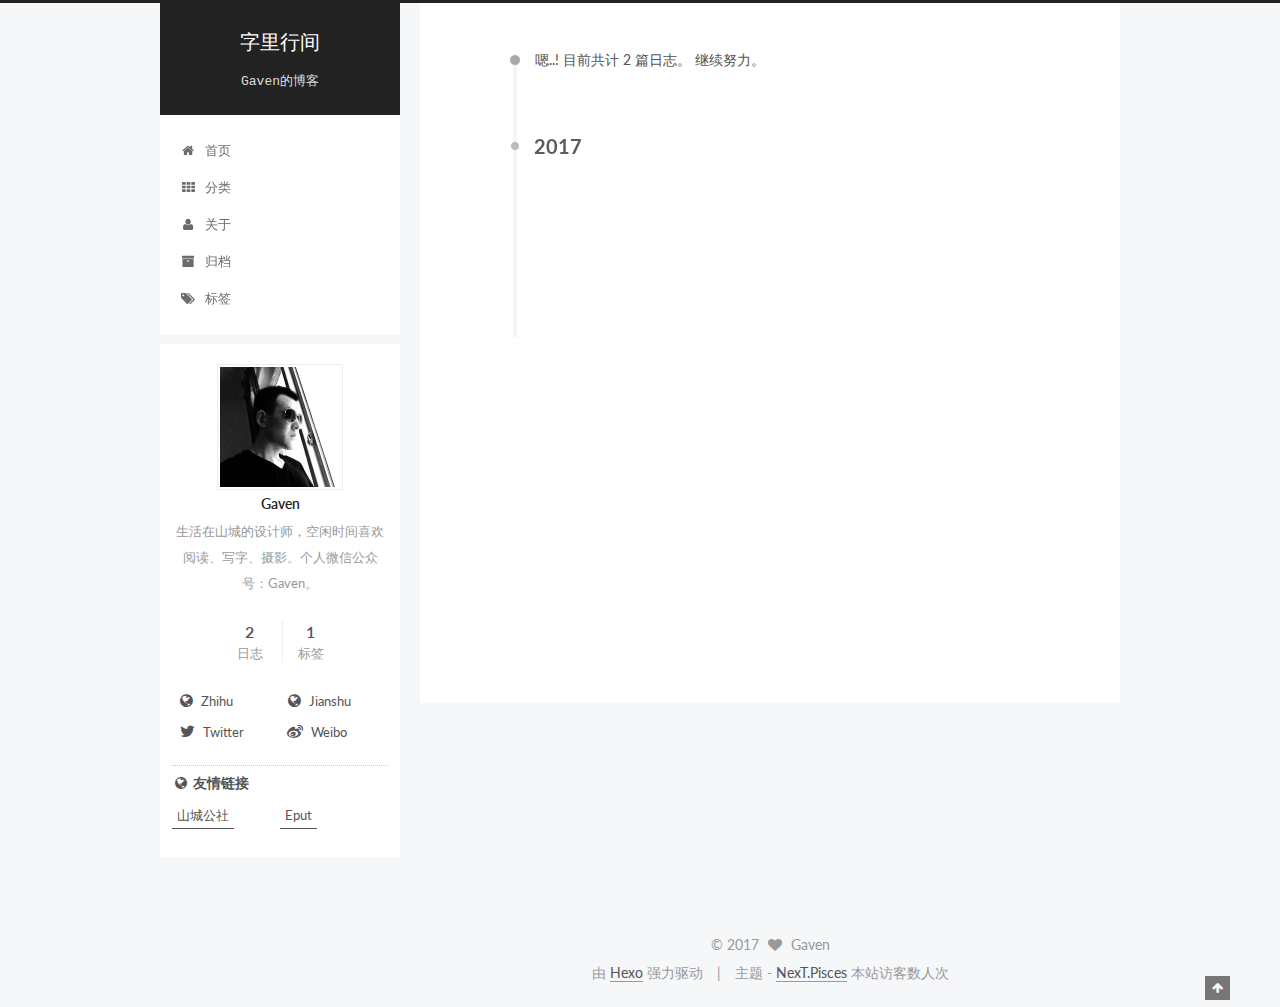
<file: archives/2017/03/index.html>
<!doctype html>



  


<html class="theme-next pisces use-motion" lang="zh-Hans">
<head>
  <meta charset="UTF-8"/>
<meta http-equiv="X-UA-Compatible" content="IE=edge" />
<meta name="viewport" content="width=device-width, initial-scale=1, maximum-scale=1"/>



<meta http-equiv="Cache-Control" content="no-transform" />
<meta http-equiv="Cache-Control" content="no-siteapp" />












  
  
  <link href="/lib/fancybox/source/jquery.fancybox.css?v=2.1.5" rel="stylesheet" type="text/css" />




  
  
  
  

  
    
    
  

  

  

  

  

  
    
    
    <link href="//fonts.googleapis.com/css?family=Lato:300,300italic,400,400italic,700,700italic&subset=latin,latin-ext" rel="stylesheet" type="text/css">
  






<link href="/lib/font-awesome/css/font-awesome.min.css?v=4.6.2" rel="stylesheet" type="text/css" />

<link href="/css/main.css?v=5.1.0" rel="stylesheet" type="text/css" />


  <meta name="keywords" content="Hexo, NexT" />








  <link rel="shortcut icon" type="image/x-icon" href="/images/favicon.ico?v=5.1.0" />






<meta name="description" content="生活在山城的设计师，空闲时间喜欢阅读、写字、摄影。个人微信公众号：Gaven。">
<meta property="og:type" content="website">
<meta property="og:title" content="字里行间">
<meta property="og:url" content="http://yoursite.com/archives/2017/03/index.html">
<meta property="og:site_name" content="字里行间">
<meta property="og:description" content="生活在山城的设计师，空闲时间喜欢阅读、写字、摄影。个人微信公众号：Gaven。">
<meta name="twitter:card" content="summary">
<meta name="twitter:title" content="字里行间">
<meta name="twitter:description" content="生活在山城的设计师，空闲时间喜欢阅读、写字、摄影。个人微信公众号：Gaven。">



<script type="text/javascript" id="hexo.configurations">
  var NexT = window.NexT || {};
  var CONFIG = {
    root: '/',
    scheme: 'Pisces',
    sidebar: {"position":"left","display":"post"},
    fancybox: true,
    motion: true,
    duoshuo: {
      userId: '0',
      author: '博主'
    },
    algolia: {
      applicationID: '',
      apiKey: '',
      indexName: '',
      hits: {"per_page":10},
      labels: {"input_placeholder":"Search for Posts","hits_empty":"We didn't find any results for the search: ${query}","hits_stats":"${hits} results found in ${time} ms"}
    }
  };
</script>



  <link rel="canonical" href="http://yoursite.com/archives/2017/03/"/>





  <title> 归档 | 字里行间 </title>
</head>

<body itemscope itemtype="http://schema.org/WebPage" lang="zh-Hans">

  










  
  
    
  

  <div class="container one-collumn sidebar-position-left  page-archive  ">
    <div class="headband"></div>

    <header id="header" class="header" itemscope itemtype="http://schema.org/WPHeader">
      <div class="header-inner"><div class="site-meta ">
  

  <div class="custom-logo-site-title">
    <a href="/"  class="brand" rel="start">
      <span class="logo-line-before"><i></i></span>
      <span class="site-title">字里行间</span>
      <span class="logo-line-after"><i></i></span>
    </a>
  </div>
    
      <p class="site-subtitle">Gaven的博客</p>
    
</div>

<div class="site-nav-toggle">
  <button>
    <span class="btn-bar"></span>
    <span class="btn-bar"></span>
    <span class="btn-bar"></span>
  </button>
</div>

<nav class="site-nav">
  

  
    <ul id="menu" class="menu">
      
        
        <li class="menu-item menu-item-home">
          <a href="/" rel="section">
            
              <i class="menu-item-icon fa fa-fw fa-home"></i> <br />
            
            首页
          </a>
        </li>
      
        
        <li class="menu-item menu-item-categories">
          <a href="/categories" rel="section">
            
              <i class="menu-item-icon fa fa-fw fa-th"></i> <br />
            
            分类
          </a>
        </li>
      
        
        <li class="menu-item menu-item-about">
          <a href="/about" rel="section">
            
              <i class="menu-item-icon fa fa-fw fa-user"></i> <br />
            
            关于
          </a>
        </li>
      
        
        <li class="menu-item menu-item-archives">
          <a href="/archives" rel="section">
            
              <i class="menu-item-icon fa fa-fw fa-archive"></i> <br />
            
            归档
          </a>
        </li>
      
        
        <li class="menu-item menu-item-tags">
          <a href="/tags" rel="section">
            
              <i class="menu-item-icon fa fa-fw fa-tags"></i> <br />
            
            标签
          </a>
        </li>
      

      
    </ul>
  

  
</nav>



 </div>
    </header>

    <main id="main" class="main">
      <div class="main-inner">
        <div class="content-wrap">
          <div id="content" class="content">
            

  <section id="posts" class="posts-collapse">
    <span class="archive-move-on"></span>

    <span class="archive-page-counter">
      
      
      
        
      
      嗯..! 目前共计 2 篇日志。 继续努力。
    </span>

    

      
      
      

      
        
        <div class="collection-title">
          <h2 class="archive-year motion-element" id="archive-year-2017">2017</h2>
        </div>
      
      

      

  <article class="post post-type-normal" itemscope itemtype="http://schema.org/Article">
    <header class="post-header">

      <h1 class="post-title">
        
            <a class="post-title-link" href="/2017/03/18/如何拍出一张好照片/" itemprop="url">
              
                <span itemprop="name">如何拍出一张好照片</span>
              
            </a>
        
      </h1>

      <div class="post-meta">
        <time class="post-time" itemprop="dateCreated"
              datetime="2017-03-18T22:17:36+08:00"
              content="2017-03-18" >
          03-18
        </time>
      </div>

    </header>
  </article>



    

      
      
      

      
      

      

  <article class="post post-type-normal" itemscope itemtype="http://schema.org/Article">
    <header class="post-header">

      <h1 class="post-title">
        
            <a class="post-title-link" href="/2017/03/18/为什要读书/" itemprop="url">
              
                <span itemprop="name">为什么要读书？</span>
              
            </a>
        
      </h1>

      <div class="post-meta">
        <time class="post-time" itemprop="dateCreated"
              datetime="2017-03-18T22:17:36+08:00"
              content="2017-03-18" >
          03-18
        </time>
      </div>

    </header>
  </article>



    

  </section>

  


          
          </div>
          


          

        </div>
        
          
  
  <div class="sidebar-toggle">
    <div class="sidebar-toggle-line-wrap">
      <span class="sidebar-toggle-line sidebar-toggle-line-first"></span>
      <span class="sidebar-toggle-line sidebar-toggle-line-middle"></span>
      <span class="sidebar-toggle-line sidebar-toggle-line-last"></span>
    </div>
  </div>

  <aside id="sidebar" class="sidebar">
    <div class="sidebar-inner">

      

      

      <section class="site-overview sidebar-panel sidebar-panel-active">
        <div class="site-author motion-element" itemprop="author" itemscope itemtype="http://schema.org/Person">
          <img class="site-author-image" itemprop="image"
               src="/images/avatar.png"
               alt="Gaven" />
          <p class="site-author-name" itemprop="name">Gaven</p>
          <p class="site-description motion-element" itemprop="description">生活在山城的设计师，空闲时间喜欢阅读、写字、摄影。个人微信公众号：Gaven。</p>
        </div>
        <nav class="site-state motion-element">
        
          
            <div class="site-state-item site-state-posts">
              <a href="/archives">
                <span class="site-state-item-count">2</span>
                <span class="site-state-item-name">日志</span>
              </a>
            </div>
          

          

          
            <div class="site-state-item site-state-tags">
              <a href="/tags">
                <span class="site-state-item-count">1</span>
                <span class="site-state-item-name">标签</span>
              </a>
            </div>
          

        </nav>

        

        <div class="links-of-author motion-element">
          
            
              <span class="links-of-author-item">
                <a href="https://www.zhihu.com/people/Gaven1989" target="_blank" title="Zhihu">
                  
                    <i class="fa fa-fw fa-globe"></i>
                  
                  Zhihu
                </a>
              </span>
            
              <span class="links-of-author-item">
                <a href="https://www.jianshu.com/u/G9EoiM" target="_blank" title="Jianshu">
                  
                    <i class="fa fa-fw fa-globe"></i>
                  
                  Jianshu
                </a>
              </span>
            
              <span class="links-of-author-item">
                <a href="https://twitter.com/Gaven1989" target="_blank" title="Twitter">
                  
                    <i class="fa fa-fw fa-twitter"></i>
                  
                  Twitter
                </a>
              </span>
            
              <span class="links-of-author-item">
                <a href="https://weibo.com/wangjianjun1989" target="_blank" title="Weibo">
                  
                    <i class="fa fa-fw fa-weibo"></i>
                  
                  Weibo
                </a>
              </span>
            
          
        </div>

        
        

        
        
          <div class="links-of-blogroll motion-element links-of-blogroll-inline">
            <div class="links-of-blogroll-title">
              <i class="fa  fa-fw fa-globe"></i>
              友情链接
            </div>
            <ul class="links-of-blogroll-list">
              
                <li class="links-of-blogroll-item">
                  <a href="https://zhuanlan.zhihu.com/Chongqing" title="山城公社" target="_blank">山城公社</a>
                </li>
              
                <li class="links-of-blogroll-item">
                  <a href="http://eput.com/Gaven1989" title="Eput" target="_blank">Eput</a>
                </li>
              
            </ul>
          </div>
        

        


      </section>

      

    </div>
  </aside>


        
      </div>
    </main>

    <footer id="footer" class="footer">
      <div class="footer-inner">
        <div class="copyright" >
  
  &copy; 
  <span itemprop="copyrightYear">2017</span>
  <span class="with-love">
    <i class="fa fa-heart"></i>
  </span>
  <span class="author" itemprop="copyrightHolder">Gaven</span>
</div>


<div class="powered-by">
  由 <a class="theme-link" href="https://hexo.io">Hexo</a> 强力驱动
</div>

<div class="theme-info">
  主题 -
  <a class="theme-link" href="https://github.com/iissnan/hexo-theme-next">
    NexT.Pisces
  </a>
</div>

<script async src="//dn-lbstatics.qbox.me/busuanzi/2.3/busuanzi.pure.mini.js">
</script>

<span id="busuanzi_container_site_uv">
  本站访客数<span id="busuanzi_value_site_uv"></span>人次
</span>



        

        
      </div>
    </footer>

    <div class="back-to-top">
      <i class="fa fa-arrow-up"></i>
    </div>
  </div>

  

<script type="text/javascript">
  if (Object.prototype.toString.call(window.Promise) !== '[object Function]') {
    window.Promise = null;
  }
</script>









  




  
  <script type="text/javascript" src="/lib/jquery/index.js?v=2.1.3"></script>

  
  <script type="text/javascript" src="/lib/fastclick/lib/fastclick.min.js?v=1.0.6"></script>

  
  <script type="text/javascript" src="/lib/jquery_lazyload/jquery.lazyload.js?v=1.9.7"></script>

  
  <script type="text/javascript" src="/lib/velocity/velocity.min.js?v=1.2.1"></script>

  
  <script type="text/javascript" src="/lib/velocity/velocity.ui.min.js?v=1.2.1"></script>

  
  <script type="text/javascript" src="/lib/fancybox/source/jquery.fancybox.pack.js?v=2.1.5"></script>


  


  <script type="text/javascript" src="/js/src/utils.js?v=5.1.0"></script>

  <script type="text/javascript" src="/js/src/motion.js?v=5.1.0"></script>



  
  


  <script type="text/javascript" src="/js/src/affix.js?v=5.1.0"></script>

  <script type="text/javascript" src="/js/src/schemes/pisces.js?v=5.1.0"></script>



  
  
    <script type="text/javascript" id="motion.page.archive">
      $('.archive-year').velocity('transition.slideLeftIn');
    </script>
  


  


  <script type="text/javascript" src="/js/src/bootstrap.js?v=5.1.0"></script>



  



  




	





  





  

  




  
  

  

  

  

  


</body>
</html>
</file>
<file: css/main.css>
/* normalize.css v3.0.2 | MIT License | git.io/normalize */
html {
  font-family: sans-serif; /* 1 */
  -ms-text-size-adjust: 100%; /* 2 */
  -webkit-text-size-adjust: 100%; /* 2 */
}
body {
  margin: 0;
}
article,
aside,
details,
figcaption,
figure,
footer,
header,
hgroup,
main,
menu,
nav,
section,
summary {
  display: block;
}
audio,
canvas,
progress,
video {
  display: inline-block; /* 1 */
  vertical-align: baseline; /* 2 */
}
audio:not([controls]) {
  display: none;
  height: 0;
}
[hidden],
template {
  display: none;
}
a {
  background-color: transparent;
}
a:active,
a:hover {
  outline: 0;
}
abbr[title] {
  border-bottom: 1px dotted;
}
b,
strong {
  font-weight: bold;
}
dfn {
  font-style: italic;
}
h1 {
  font-size: 2em;
  margin: 0.67em 0;
}
mark {
  background: #ff0;
  color: #000;
}
small {
  font-size: 80%;
}
sub,
sup {
  font-size: 75%;
  line-height: 0;
  position: relative;
  vertical-align: baseline;
}
sup {
  top: -0.5em;
}
sub {
  bottom: -0.25em;
}
img {
  border: 0;
}
svg:not(:root) {
  overflow: hidden;
}
figure {
  margin: 1em 40px;
}
hr {
  -moz-box-sizing: content-box;
  box-sizing: content-box;
  height: 0;
}
pre {
  overflow: auto;
}
code,
kbd,
pre,
samp {
  font-family: monospace, monospace;
  font-size: 1em;
}
button,
input,
optgroup,
select,
textarea {
  color: inherit; /* 1 */
  font: inherit; /* 2 */
  margin: 0; /* 3 */
}
button {
  overflow: visible;
}
button,
select {
  text-transform: none;
}
button,
html input[type="button"],
input[type="reset"],
input[type="submit"] {
  -webkit-appearance: button; /* 2 */
  cursor: pointer; /* 3 */
}
button[disabled],
html input[disabled] {
  cursor: default;
}
button::-moz-focus-inner,
input::-moz-focus-inner {
  border: 0;
  padding: 0;
}
input {
  line-height: normal;
}
input[type="checkbox"],
input[type="radio"] {
  box-sizing: border-box; /* 1 */
  padding: 0; /* 2 */
}
input[type="number"]::-webkit-inner-spin-button,
input[type="number"]::-webkit-outer-spin-button {
  height: auto;
}
input[type="search"] {
  -webkit-appearance: textfield; /* 1 */
  -moz-box-sizing: content-box;
  -webkit-box-sizing: content-box; /* 2 */
  box-sizing: content-box;
}
input[type="search"]::-webkit-search-cancel-button,
input[type="search"]::-webkit-search-decoration {
  -webkit-appearance: none;
}
fieldset {
  border: 1px solid #c0c0c0;
  margin: 0 2px;
  padding: 0.35em 0.625em 0.75em;
}
legend {
  border: 0; /* 1 */
  padding: 0; /* 2 */
}
textarea {
  overflow: auto;
}
optgroup {
  font-weight: bold;
}
table {
  border-collapse: collapse;
  border-spacing: 0;
}
td,
th {
  padding: 0;
}
::selection {
  background: #262a30;
  color: #fff;
}
body {
  position: relative;
  font-family: 'Lato', "PingFang SC", "Microsoft YaHei", sans-serif;
  font-size: 14px;
  line-height: 2;
  color: #555;
  background: #f5f7f9;
}
@media (max-width: 767px) {
  body {
    padding-right: 0 !important;
  }
}
@media (min-width: 768px) and (max-width: 991px) {
  body {
    padding-right: 0 !important;
  }
}
@media (min-width: 1600px) {
  body {
    font-size: 16px;
  }
}
h1,
h2,
h3,
h4,
h5,
h6 {
  margin: 0;
  padding: 0;
  font-weight: bold;
  line-height: 1.5;
  font-family: 'Lato', "PingFang SC", "Microsoft YaHei", sans-serif;
}
h2,
h3,
h4,
h5,
h6 {
  margin: 20px 0 15px;
}
h1 {
  font-size: 22px;
}
@media (max-width: 767px) {
  h1 {
    font-size: 18px;
  }
}
h2 {
  font-size: 20px;
}
@media (max-width: 767px) {
  h2 {
    font-size: 16px;
  }
}
h3 {
  font-size: 18px;
}
@media (max-width: 767px) {
  h3 {
    font-size: 14px;
  }
}
h4 {
  font-size: 16px;
}
@media (max-width: 767px) {
  h4 {
    font-size: 12px;
  }
}
h5 {
  font-size: 14px;
}
@media (max-width: 767px) {
  h5 {
    font-size: 10px;
  }
}
h6 {
  font-size: 12px;
}
@media (max-width: 767px) {
  h6 {
    font-size: 8px;
  }
}
p {
  margin: 0 0 25px 0;
}
a {
  color: #555;
  text-decoration: none;
  border-bottom: 1px solid #999;
  word-wrap: break-word;
}
a:hover {
  color: #222;
  border-bottom-color: #222;
}
ul {
  list-style: none;
}
blockquote {
  margin: 0;
  padding: 0;
}
img {
  display: block;
  margin: auto;
  max-width: 100%;
  height: auto;
}
hr {
  margin: 40px 0;
  height: 3px;
  border: none;
  background-color: #ddd;
  background-image: repeating-linear-gradient(-45deg, #fff, #fff 4px, transparent 4px, transparent 8px);
}
blockquote {
  padding: 0 15px;
  color: #666;
  border-left: 4px solid #ddd;
}
blockquote cite::before {
  content: "-";
  padding: 0 5px;
}
dt {
  font-weight: 700;
}
dd {
  margin: 0;
  padding: 0;
}
.text-left {
  text-align: left;
}
.text-center {
  text-align: center;
}
.text-right {
  text-align: right;
}
.text-justify {
  text-align: justify;
}
.text-nowrap {
  white-space: nowrap;
}
.text-lowercase {
  text-transform: lowercase;
}
.text-uppercase {
  text-transform: uppercase;
}
.text-capitalize {
  text-transform: capitalize;
}
.center-block {
  display: block;
  margin-left: auto;
  margin-right: auto;
}
.clearfix:before,
.clearfix:after {
  content: " ";
  display: table;
}
.clearfix:after {
  clear: both;
}
.pullquote {
  width: 45%;
}
.pullquote.left {
  float: left;
  margin-left: 5px;
  margin-right: 10px;
}
.pullquote.right {
  float: right;
  margin-left: 10px;
  margin-right: 5px;
}
.affix.affix.affix {
  position: fixed;
}
.translation {
  margin-top: -20px;
  font-size: 14px;
  color: #999;
}
.scrollbar-measure {
  width: 100px;
  height: 100px;
  overflow: scroll;
  position: absolute;
  top: -9999px;
}
.use-motion .motion-element {
  opacity: 0;
}
#local-search-input {
  padding: 3px;
  border: none;
  text-indent: 14px;
  border-radius: 0;
  width: 140px;
  outline: none;
  border-bottom: 1px solid #999;
  background: inherit;
  opacity: 0.5;
}
#local-search-input:focus {
  opacity: 1;
}
.search-icon {
  position: absolute;
  top: 9px;
}
table {
  margin: 20px 0;
  width: 100%;
  border-collapse: collapse;
  border-spacing: 0;
  border: 1px solid #ddd;
  font-size: 14px;
  table-layout: fixed;
  word-wrap: break-all;
}
table>tbody>tr:nth-of-type(odd) {
  background-color: #f9f9f9;
}
table>tbody>tr:hover {
  background-color: #f5f5f5;
}
caption,
th,
td {
  padding: 8px;
  text-align: left;
  vertical-align: middle;
  font-weight: normal;
}
th,
td {
  border-bottom: 3px solid #ddd;
  border-right: 1px solid #eee;
}
th {
  padding-bottom: 10px;
  font-weight: 700;
}
td {
  border-bottom-width: 1px;
}
html,
body {
  height: 100%;
}
.container {
  position: relative;
  min-height: 100%;
}
.header-inner {
  margin: 0 auto;
  padding: 100px 0 70px;
  width: 700px;
}
@media (min-width: 1600px) {
  .container .header-inner {
    width: 900px;
  }
}
.main {
  padding-bottom: 150px;
}
.main-inner {
  margin: 0 auto;
  width: 700px;
}
@media (min-width: 1600px) {
  .container .main-inner {
    width: 900px;
  }
}
.footer {
  position: absolute;
  left: 0;
  bottom: 0;
  width: 100%;
  min-height: 50px;
}
.footer-inner {
  box-sizing: border-box;
  margin: 20px auto;
  width: 700px;
}
@media (min-width: 1600px) {
  .container .footer-inner {
    width: 900px;
  }
}
pre,
.highlight {
  overflow: auto;
  margin: 20px 0;
  padding: 0;
  font-size: 13px;
  color: #4d4d4c;
  background: #f7f7f7;
  line-height: 1.6;
}
pre,
code {
  font-family: consolas, Menlo, "PingFang SC", "Microsoft YaHei", monospace;
}
code {
  padding: 2px 4px;
  word-wrap: break-word;
  color: #4d4d4c;
  background: #f7f7f7;
  border-radius: 3px;
  font-size: 13px;
}
pre code {
  padding: 0;
  color: #4d4d4c;
  background: none;
  text-shadow: none;
}
.highlight {
  border-radius: 1px;
}
.highlight pre {
  border: none;
  margin: 0;
  padding: 10px 0;
}
.highlight table {
  margin: 0;
  width: auto;
  border: none;
}
.highlight td {
  border: none;
  padding: 0;
}
.highlight figcaption {
  font-size: 1em;
  color: #4d4d4c;
  line-height: 1em;
  margin-bottom: 1em;
}
.highlight figcaption:before,
.highlight figcaption:after {
  content: " ";
  display: table;
}
.highlight figcaption:after {
  clear: both;
}
.highlight figcaption a {
  float: right;
  color: #4d4d4c;
}
.highlight figcaption a:hover {
  border-bottom-color: #4d4d4c;
}
.highlight .gutter pre {
  padding-left: 10px;
  padding-right: 10px;
  color: #869194;
  text-align: right;
  background-color: #eff2f3;
}
.highlight .code pre {
  padding-left: 10px;
  padding-right: 10px;
  background-color: #f7f7f7;
}
.highlight .line {
  height: 20px;
}
.gutter {
  -webkit-user-select: none;
  -moz-user-select: none;
  -ms-user-select: none;
  user-select: none;
}
.gist table {
  width: auto;
}
.gist table td {
  border: none;
}
pre .deletion {
  background: #fdd;
}
pre .addition {
  background: #dfd;
}
pre .meta {
  color: #8959a8;
}
pre .comment {
  color: #8e908c;
}
pre .variable,
pre .attribute,
pre .tag,
pre .regexp,
pre .ruby .constant,
pre .xml .tag .title,
pre .xml .pi,
pre .xml .doctype,
pre .html .doctype,
pre .css .id,
pre .css .class,
pre .css .pseudo {
  color: #c82829;
}
pre .number,
pre .preprocessor,
pre .built_in,
pre .literal,
pre .params,
pre .constant,
pre .command {
  color: #f5871f;
}
pre .ruby .class .title,
pre .css .rules .attribute,
pre .string,
pre .value,
pre .inheritance,
pre .header,
pre .ruby .symbol,
pre .xml .cdata,
pre .special,
pre .number,
pre .formula {
  color: #718c00;
}
pre .title,
pre .css .hexcolor {
  color: #3e999f;
}
pre .function,
pre .python .decorator,
pre .python .title,
pre .ruby .function .title,
pre .ruby .title .keyword,
pre .perl .sub,
pre .javascript .title,
pre .coffeescript .title {
  color: #4271ae;
}
pre .keyword,
pre .javascript .function {
  color: #8959a8;
}
.full-image.full-image.full-image {
  border: none;
  max-width: 100%;
  width: auto;
  margin: 20px auto;
}
@media (min-width: 992px) {
  .full-image.full-image.full-image {
    max-width: none;
    width: 118%;
    margin: 0 -9%;
  }
}
.blockquote-center,
.page-home .post-type-quote blockquote,
.page-post-detail .post-type-quote blockquote {
  position: relative;
  margin: 40px 0;
  padding: 0;
  border-left: none;
  text-align: center;
}
.blockquote-center::before,
.page-home .post-type-quote blockquote::before,
.page-post-detail .post-type-quote blockquote::before,
.blockquote-center::after,
.page-home .post-type-quote blockquote::after,
.page-post-detail .post-type-quote blockquote::after {
  position: absolute;
  content: ' ';
  display: block;
  width: 100%;
  height: 24px;
  opacity: 0.2;
  background-repeat: no-repeat;
  background-position: 0 -6px;
  background-size: 22px 22px;
}
.blockquote-center::before,
.page-home .post-type-quote blockquote::before,
.page-post-detail .post-type-quote blockquote::before {
  top: -20px;
  background-image: url("../images/quote-l.svg");
  border-top: 1px solid #ccc;
}
.blockquote-center::after,
.page-home .post-type-quote blockquote::after,
.page-post-detail .post-type-quote blockquote::after {
  bottom: -20px;
  background-image: url("../images/quote-r.svg");
  border-bottom: 1px solid #ccc;
  background-position: 100% 8px;
}
.blockquote-center p,
.page-home .post-type-quote blockquote p,
.page-post-detail .post-type-quote blockquote p,
.blockquote-center div,
.page-home .post-type-quote blockquote div,
.page-post-detail .post-type-quote blockquote div {
  text-align: center;
}
.post .post-body .group-picture img {
  box-sizing: border-box;
  padding: 0 3px;
  border: none;
}
.post .group-picture-row {
  overflow: hidden;
  margin-top: 6px;
}
.post .group-picture-row:first-child {
  margin-top: 0;
}
.post .group-picture-column {
  float: left;
}
.page-post-detail .post-body .group-picture-column {
  float: none;
  margin-top: 10px;
  width: auto !important;
}
.page-post-detail .post-body .group-picture-column img {
  margin: 0 auto;
}
.page-archive .group-picture-container {
  overflow: hidden;
}
.page-archive .group-picture-row {
  float: left;
}
.page-archive .group-picture-row:first-child {
  margin-top: 6px;
}
.page-archive .group-picture-column {
  max-width: 150px;
  max-height: 150px;
}
.note {
  padding: 20px;
  margin: 20px 0;
  border: 1px solid #eee;
  border-left-width: 5px;
  border-radius: 3px;
}
.note h2,
.note h3,
.note h4,
.note h5,
.note h6 {
  margin-top: 0;
  margin-bottom: 5px;
}
.note p:last-child {
  margin-bottom: 0;
}
.note code {
  border-radius: 3px;
}
.note+.note {
  margin-top: -5px;
}
.default {
  border-left-color: #777;
}
.default h2,
.default h3,
.default h4,
.default h5,
.default h6 {
  color: #777;
}
.primary {
  border-left-color: #428bca;
}
.primary h2,
.primary h3,
.primary h4,
.primary h5,
.primary h6 {
  color: #428bca;
}
.success {
  border-left-color: #5cb85c;
}
.success h2,
.success h3,
.success h4,
.success h5,
.success h6 {
  color: #5cb85c;
}
.danger {
  border-left-color: #d9534f;
}
.danger h2,
.danger h3,
.danger h4,
.danger h5,
.danger h6 {
  color: #d9534f;
}
.warning {
  border-left-color: #f0ad4e;
}
.warning h2,
.warning h3,
.warning h4,
.warning h5,
.warning h6 {
  color: #f0ad4e;
}
.info {
  border-left-color: #5bc0de;
}
.info h2,
.info h3,
.info h4,
.info h5,
.info h6 {
  color: #5bc0de;
}
.btn {
  display: inline-block;
  padding: 0 20px;
  font-size: 14px;
  color: #fff;
  background: #222;
  border: 2px solid #555;
  text-decoration: none;
  border-radius: 0;
  transition-property: background-color;
  transition-duration: 0.2s;
  transition-timing-function: ease-in-out;
  transition-delay: 0s;
}
.btn:hover,
.post-more-link .btn:hover {
  border-color: #222;
  color: #fff;
  background: #222;
}
.btn-bar {
  display: block;
  width: 22px;
  height: 2px;
  background: #555;
  border-radius: 1px;
}
.btn-bar+.btn-bar {
  margin-top: 4px;
}
.pagination {
  margin: 120px 0 40px;
  text-align: center;
  border-top: 1px solid #eee;
}
.page-number-basic,
.pagination .prev,
.pagination .next,
.pagination .page-number,
.pagination .space {
  display: inline-block;
  position: relative;
  top: -1px;
  margin: 0 10px;
  padding: 0 10px;
  line-height: 30px;
}
@media (max-width: 767px) {
  .page-number-basic,
  .pagination .prev,
  .pagination .next,
  .pagination .page-number,
  .pagination .space {
    margin: 0 5px;
  }
}
.pagination .prev,
.pagination .next,
.pagination .page-number {
  border-bottom: 0;
  border-top: 1px solid #eee;
  transition-property: border-color;
  transition-duration: 0.2s;
  transition-timing-function: ease-in-out;
  transition-delay: 0s;
}
.pagination .prev:hover,
.pagination .next:hover,
.pagination .page-number:hover {
  border-top-color: #222;
}
.pagination .space {
  padding: 0;
  margin: 0;
}
.pagination .prev {
  margin-left: 0;
}
.pagination .next {
  margin-right: 0;
}
.pagination .page-number.current {
  color: #fff;
  background: #ccc;
  border-top-color: #ccc;
}
@media (max-width: 767px) {
  .pagination {
    border-top: none;
  }
  .pagination .prev,
  .pagination .next,
  .pagination .page-number {
    margin-bottom: 10px;
    border-top: 0;
    border-bottom: 1px solid #eee;
  }
  .pagination .prev:hover,
  .pagination .next:hover,
  .pagination .page-number:hover {
    border-bottom-color: #222;
  }
}
.comments {
  margin: 60px 20px 0;
}
.tag-cloud {
  text-align: center;
}
.tag-cloud a {
  display: inline-block;
  margin: 10px;
}
.back-to-top {
  box-sizing: border-box;
  position: fixed;
  bottom: -100px;
  right: 50px;
  z-index: 1050;
  padding: 0 6px;
  width: 25px;
  background: #222;
  font-size: 12px;
  opacity: 0.6;
  color: #fff;
  cursor: pointer;
  text-align: center;
  -webkit-transform: translateZ(0);
  transition-property: bottom;
  transition-duration: 0.2s;
  transition-timing-function: ease-in-out;
  transition-delay: 0s;
}
@media (max-width: 767px) {
  .back-to-top {
    display: none;
  }
}
@media (min-width: 768px) and (max-width: 991px) {
  .back-to-top {
    display: none;
  }
}
.back-to-top.back-to-top-on {
  bottom: 40px;
}
.header {
  background: #fff;
}
.header-inner {
  position: relative;
}
.headband {
  height: 3px;
  background: #222;
}
.site-meta {
  margin: 0;
  text-align: center;
}
@media (max-width: 767px) {
  .site-meta {
    text-align: center;
  }
}
.brand {
  position: relative;
  display: inline-block;
  padding: 0 40px;
  color: #fff;
  background: #222;
  border-bottom: none;
}
.brand:hover {
  color: #fff;
}
.logo {
  display: inline-block;
  margin-right: 5px;
  line-height: 36px;
  vertical-align: top;
}
.site-title {
  display: inline-block;
  vertical-align: top;
  line-height: 36px;
  font-size: 20px;
  font-weight: normal;
  font-family: 'Lato', "PingFang SC", "Microsoft YaHei", sans-serif;
}
.site-subtitle {
  margin-top: 10px;
  font-size: 13px;
  color: #ddd;
}
.use-motion .brand {
  opacity: 0;
}
.use-motion .logo,
.use-motion .site-title,
.use-motion .site-subtitle {
  opacity: 0;
  position: relative;
  top: -10px;
}
.site-nav-toggle {
  display: none;
  position: absolute;
  top: 10px;
  left: 10px;
}
@media (max-width: 767px) {
  .site-nav-toggle {
    display: block;
  }
}
.site-nav-toggle button {
  margin-top: 2px;
  padding: 9px 10px;
  background: transparent;
  border: none;
}
@media (max-width: 767px) {
  .site-nav {
    display: none;
    margin: 0 -10px;
    padding: 0 10px;
    clear: both;
    border-top: 1px solid #ddd;
  }
}
@media (min-width: 768px) and (max-width: 991px) {
  .site-nav {
    display: block !important;
  }
}
@media (min-width: 992px) {
  .site-nav {
    display: block !important;
  }
}
.menu {
  margin-top: 20px;
  padding-left: 0;
  text-align: center;
}
.menu .menu-item {
  display: inline-block;
  margin: 0 10px;
}
@media screen and (max-width: 767px) {
  .menu .menu-item {
    margin-top: 10px;
  }
}
.menu .menu-item a {
  display: block;
  font-size: 13px;
  text-transform: capitalize;
  line-height: inherit;
  border-bottom: 1px solid transparent;
  transition-property: border-color;
  transition-duration: 0.2s;
  transition-timing-function: ease-in-out;
  transition-delay: 0s;
}
.menu .menu-item a:hover,
.menu-item-active a {
  border-bottom-color: #222;
}
.menu .menu-item .fa {
  margin-right: 5px;
}
.use-motion .menu-item {
  opacity: 0;
}
.post-body {
  font-family: 'Lato', "PingFang SC", "Microsoft YaHei", sans-serif;
}
@media (max-width: 767px) {
  .post-body {
    word-break: break-word;
  }
}
.post-body .fancybox img {
  display: block !important;
  margin: 0 auto;
  cursor: pointer;
  cursor: zoom-in;
  cursor: -webkit-zoom-in;
}
.post-body .image-caption,
.post-body .figure .caption {
  margin: 10px auto 15px;
  text-align: center;
  font-size: 14px;
  color: #999;
  font-weight: bold;
  line-height: 1;
}
.post-sticky-flag {
  display: inline-block;
  font-size: 16px;
  -ms-transform: rotate(30deg);
  -webkit-transform: rotate(30deg);
  -moz-transform: rotate(30deg);
  -ms-transform: rotate(30deg);
  -o-transform: rotate(30deg);
  transform: rotate(30deg);
}
.posts-expand {
  padding-top: 40px;
}
@media (max-width: 767px) {
  .posts-expand {
    margin: 0 20px;
  }
  .post-body pre,
  .post-body .highlight {
    padding: 10px;
  }
  .post-body pre .gutter pre,
  .post-body .highlight .gutter pre {
    padding-right: 10px;
  }
}
@media (min-width: 992px) {
  .posts-expand .post-body {
    text-align: justify;
  }
}
.posts-expand .post-body h2,
.posts-expand .post-body h3,
.posts-expand .post-body h4,
.posts-expand .post-body h5,
.posts-expand .post-body h6 {
  padding-top: 10px;
}
.posts-expand .post-body h2 .header-anchor,
.posts-expand .post-body h3 .header-anchor,
.posts-expand .post-body h4 .header-anchor,
.posts-expand .post-body h5 .header-anchor,
.posts-expand .post-body h6 .header-anchor {
  float: right;
  margin-left: 10px;
  color: #ccc;
  border-bottom-style: none;
  visibility: hidden;
}
.posts-expand .post-body h2 .header-anchor:hover,
.posts-expand .post-body h3 .header-anchor:hover,
.posts-expand .post-body h4 .header-anchor:hover,
.posts-expand .post-body h5 .header-anchor:hover,
.posts-expand .post-body h6 .header-anchor:hover {
  color: inherit;
}
.posts-expand .post-body h2:hover .header-anchor,
.posts-expand .post-body h3:hover .header-anchor,
.posts-expand .post-body h4:hover .header-anchor,
.posts-expand .post-body h5:hover .header-anchor,
.posts-expand .post-body h6:hover .header-anchor {
  visibility: visible;
}
.posts-expand .post-body ul li {
  list-style: circle;
}
.posts-expand .post-body img {
  box-sizing: border-box;
  margin: auto;
  padding: 3px;
  border: 1px solid #ddd;
}
.posts-expand .fancybox img {
  margin: 0 auto;
}
@media (max-width: 767px) {
  .posts-collapse {
    margin: 0 20px;
  }
  .posts-collapse .post-title,
  .posts-collapse .post-meta {
    display: block;
    width: auto;
    text-align: left;
  }
}
.posts-collapse {
  position: relative;
  z-index: 1010;
  margin-left: 55px;
}
.posts-collapse::after {
  content: " ";
  position: absolute;
  top: 20px;
  left: 0;
  margin-left: -2px;
  width: 4px;
  height: 100%;
  background: #f5f5f5;
  z-index: -1;
}
@media (max-width: 767px) {
  .posts-collapse {
    margin: 0 20px;
  }
}
.posts-collapse .collection-title {
  position: relative;
  margin: 60px 0;
}
.posts-collapse .collection-title h2 {
  margin-left: 20px;
}
.posts-collapse .collection-title small {
  color: #bbb;
}
.posts-collapse .collection-title::before {
  content: " ";
  position: absolute;
  left: 0;
  top: 50%;
  margin-left: -4px;
  margin-top: -4px;
  width: 8px;
  height: 8px;
  background: #bbb;
  border-radius: 50%;
}
.posts-collapse .post {
  margin: 30px 0;
}
.posts-collapse .post-header {
  position: relative;
  transition-duration: 0.2s;
  transition-timing-function: ease-in-out;
  transition-delay: 0s;
  transition-property: border;
  border-bottom: 1px dashed #ccc;
}
.posts-collapse .post-header::before {
  content: " ";
  position: absolute;
  left: 0;
  top: 12px;
  width: 6px;
  height: 6px;
  margin-left: -4px;
  background: #bbb;
  border-radius: 50%;
  border: 1px solid #fff;
  transition-duration: 0.2s;
  transition-timing-function: ease-in-out;
  transition-delay: 0s;
  transition-property: background;
}
.posts-collapse .post-header:hover {
  border-bottom-color: #666;
}
.posts-collapse .post-header:hover::before {
  background: #222;
}
.posts-collapse .post-meta {
  position: absolute;
  font-size: 12px;
  left: 20px;
  top: 5px;
}
.posts-collapse .post-comments-count {
  display: none;
}
.posts-collapse .post-title {
  margin-left: 60px;
  font-size: 16px;
  font-weight: normal;
  line-height: inherit;
}
.posts-collapse .post-title::after {
  margin-left: 3px;
  opacity: 0.6;
}
.posts-collapse .post-title a {
  color: #666;
  border-bottom: none;
}
.page-home .post-type-quote .post-header,
.page-post-detail .post-type-quote .post-header,
.page-home .post-type-quote .post-tags,
.page-post-detail .post-type-quote .post-tags {
  display: none;
}
.posts-expand .post-title {
  font-size: 26px;
  text-align: center;
  word-break: break-word;
  font-weight: 400;
}
@media (max-width: 767px) {
  .posts-expand .post-title {
    font-size: 22px;
  }
}
.posts-expand .post-title-link {
  display: inline-block;
  position: relative;
  color: #555;
  border-bottom: none;
  line-height: 1.2;
  vertical-align: top;
}
.posts-expand .post-title-link::before {
  content: "";
  position: absolute;
  width: 100%;
  height: 2px;
  bottom: 0;
  left: 0;
  background-color: #000;
  visibility: hidden;
  -webkit-transform: scaleX(0);
  -moz-transform: scaleX(0);
  -ms-transform: scaleX(0);
  -o-transform: scaleX(0);
  transform: scaleX(0);
  transition-duration: 0.2s;
  transition-timing-function: ease-in-out;
  transition-delay: 0s;
}
.posts-expand .post-title-link:hover::before {
  visibility: visible;
  -webkit-transform: scaleX(1);
  -moz-transform: scaleX(1);
  -ms-transform: scaleX(1);
  -o-transform: scaleX(1);
  transform: scaleX(1);
}
.posts-expand .post-title-link .fa {
  font-size: 16px;
}
.posts-expand .post-meta {
  margin: 3px 0 60px 0;
  color: #999;
  font-family: 'Lato', "PingFang SC", "Microsoft YaHei", sans-serif;
  font-size: 12px;
  text-align: center;
}
.posts-expand .post-meta .post-category-list {
  display: inline-block;
  margin: 0;
  padding: 3px;
}
.posts-expand .post-meta .post-category-list-link {
  color: #999;
}
.posts-expand .post-meta .post-description {
  font-size: 14px;
  margin-top: 2px;
}
.post-meta-divider {
  margin: 0 0.5em;
}
.post-meta-item-icon {
  margin-right: 3px;
}
@media (min-width: 768px) and (max-width: 991px) {
  .post-meta-item-icon {
    display: inline-block;
  }
}
@media (max-width: 767px) {
  .post-meta-item-icon {
    display: inline-block;
  }
}
@media (min-width: 768px) and (max-width: 991px) {
  .post-meta-item-text {
    display: none;
  }
}
@media (max-width: 767px) {
  .post-meta-item-text {
    display: none;
  }
}
@media (max-width: 767px) {
  .posts-expand .post-comments-count {
    display: none;
  }
}
.post-more-link {
  margin-top: 50px;
}
.post-more-link .btn {
  color: #555;
  font-size: 14px;
  background: #fff;
  border-radius: 2px;
  line-height: 2;
  margin: 0 4px 8px 4px;
}
.post-more-link .fa-fw {
  width: 1.285714285714286em;
  text-align: left;
}
.posts-expand .post-tags {
  margin-top: 40px;
  text-align: center;
}
.posts-expand .post-tags a {
  display: inline-block;
  margin-right: 10px;
  font-size: 13px;
}
.post-nav {
  display: table;
  margin-top: 60px;
  width: 100%;
  border-top: 1px solid #eee;
}
.post-nav-divider {
  display: table-cell;
  width: 10%;
}
.post-nav-item {
  display: table-cell;
  padding: 10px 0 0 0;
  width: 45%;
  vertical-align: top;
}
.post-nav-item a {
  position: relative;
  display: block;
  line-height: 25px;
  font-size: 14px;
  color: #555;
  border-bottom: none;
}
.post-nav-item a:hover {
  color: #222;
  border-bottom: none;
}
.post-nav-item a:active {
  top: 2px;
}
.post-nav-item .fa {
  position: absolute;
  top: 8px;
  left: 0;
  font-size: 12px;
}
.post-nav-next a {
  padding-left: 15px;
}
.post-nav-prev {
  text-align: right;
}
.post-nav-prev a {
  padding-right: 15px;
}
.post-nav-prev .fa {
  right: 0;
  left: auto;
}
.posts-expand .post-eof {
  display: block;
  margin: 80px auto 60px;
  width: 8%;
  height: 1px;
  background: #ccc;
  text-align: center;
}
.post:last-child .post-eof.post-eof.post-eof {
  display: none;
}
.post-gallery {
  display: table;
  table-layout: fixed;
  width: 100%;
  border-collapse: separate;
}
.post-gallery-row {
  display: table-row;
}
.post-gallery .post-gallery-img {
  display: table-cell;
  text-align: center;
  vertical-align: middle;
  border: none;
}
.post-gallery .post-gallery-img img {
  max-width: 100%;
  max-height: 100%;
  border: none;
}
.fancybox-close,
.fancybox-close:hover {
  border: none;
}
.sidebar {
  position: fixed;
  right: 0;
  top: 0;
  bottom: 0;
  width: 0;
  z-index: 1040;
  box-shadow: inset 0 2px 6px #000;
  background: #222;
  -webkit-transform: translateZ(0);
}
.sidebar a {
  color: #999;
  border-bottom-color: #555;
}
.sidebar a:hover {
  color: #eee;
}
@media (min-width: 768px) and (max-width: 991px) {
  .sidebar {
    display: none !important;
  }
}
@media (max-width: 767px) {
  .sidebar {
    display: none !important;
  }
}
.sidebar-inner {
  position: relative;
  padding: 20px 10px;
  color: #999;
  text-align: center;
}
.sidebar-toggle {
  position: fixed;
  right: 50px;
  bottom: 45px;
  width: 15px;
  height: 15px;
  padding: 5px;
  background: #222;
  line-height: 0;
  z-index: 1050;
  cursor: pointer;
  -webkit-transform: translateZ(0);
}
@media (min-width: 768px) and (max-width: 991px) {
  .sidebar-toggle {
    display: none;
  }
}
@media (max-width: 767px) {
  .sidebar-toggle {
    display: none;
  }
}
.sidebar-toggle-line {
  position: relative;
  display: inline-block;
  vertical-align: top;
  height: 2px;
  width: 100%;
  background: #fff;
  margin-top: 3px;
}
.sidebar-toggle-line:first-child {
  margin-top: 0;
}
.site-author-image {
  display: block;
  margin: 0 auto;
  padding: 2px;
  max-width: 120px;
  height: auto;
  border: 1px solid #eee;
}
.site-author-name {
  margin: 0;
  text-align: center;
  color: #222;
  font-weight: 600;
}
.site-description {
  margin-top: 0;
  text-align: center;
  font-size: 13px;
  color: #999;
}
.site-state {
  overflow: hidden;
  line-height: 1.4;
  white-space: nowrap;
  text-align: center;
}
.site-state-item {
  display: inline-block;
  padding: 0 15px;
  border-left: 1px solid #eee;
}
.site-state-item:first-child {
  border-left: none;
}
.site-state-item a {
  border-bottom: none;
}
.site-state-item-count {
  display: block;
  text-align: center;
  color: inherit;
  font-weight: 600;
  font-size: 16px;
}
.site-state-item-name {
  font-size: 13px;
  color: #999;
}
.feed-link {
  margin-top: 20px;
}
.feed-link a {
  display: inline-block;
  padding: 0 15px;
  color: #fc6423;
  border: 1px solid #fc6423;
  border-radius: 4px;
}
.feed-link a i {
  color: #fc6423;
  font-size: 14px;
}
.feed-link a:hover {
  color: #fff;
  background: #fc6423;
}
.feed-link a:hover i {
  color: #fff;
}
.links-of-author {
  margin-top: 20px;
}
.links-of-author a {
  display: inline-block;
  vertical-align: middle;
  margin-right: 10px;
  margin-bottom: 10px;
  border-bottom-color: #555;
  font-size: 13px;
}
.links-of-author a:before {
  display: inline-block;
  vertical-align: middle;
  margin-right: 3px;
  content: " ";
  width: 4px;
  height: 4px;
  border-radius: 50%;
  background: #a317bd;
}
.links-of-blogroll {
  font-size: 13px;
}
.links-of-blogroll-title {
  margin-top: 20px;
  font-size: 14px;
  font-weight: 600;
}
.links-of-blogroll-list {
  margin: 0;
  padding: 0;
}
.links-of-blogroll-item {
  padding: 2px 10px;
}
.sidebar-nav {
  margin: 0 0 20px;
  padding-left: 0;
}
.sidebar-nav li {
  display: inline-block;
  cursor: pointer;
  border-bottom: 1px solid transparent;
  font-size: 14px;
  color: #555;
}
.sidebar-nav li:hover {
  color: #fc6423;
}
.page-post-detail .sidebar-nav-toc {
  padding: 0 5px;
}
.page-post-detail .sidebar-nav-overview {
  margin-left: 10px;
}
.sidebar-nav .sidebar-nav-active {
  color: #fc6423;
  border-bottom-color: #fc6423;
}
.sidebar-nav .sidebar-nav-active:hover {
  color: #fc6423;
}
.sidebar-panel {
  display: none;
}
.sidebar-panel-active {
  display: block;
}
.post-toc-empty {
  font-size: 14px;
  color: #666;
}
.post-toc-wrap {
  overflow: hidden;
}
.post-toc {
  overflow: auto;
}
.post-toc ol {
  margin: 0;
  padding: 0 2px 5px 10px;
  text-align: left;
  list-style: none;
  font-size: 14px;
}
.post-toc ol > ol {
  padding-left: 0;
}
.post-toc ol a {
  transition-duration: 0.2s;
  transition-timing-function: ease-in-out;
  transition-delay: 0s;
  transition-property: all;
  color: #666;
  border-bottom-color: #ccc;
}
.post-toc ol a:hover {
  color: #000;
  border-bottom-color: #000;
}
.post-toc .nav-item {
  overflow: hidden;
  text-overflow: ellipsis;
  white-space: nowrap;
  line-height: 1.8;
}
.post-toc .nav .nav-child {
  display: none;
}
.post-toc .nav .active > .nav-child {
  display: block;
}
.post-toc .nav .active-current > .nav-child {
  display: block;
}
.post-toc .nav .active-current > .nav-child > .nav-item {
  display: block;
}
.post-toc .nav .active > a {
  color: #fc6423;
  border-bottom-color: #fc6423;
}
.post-toc .nav .active-current > a {
  color: #fc6423;
}
.post-toc .nav .active-current > a:hover {
  color: #fc6423;
}
.footer {
  font-size: 14px;
  color: #999;
}
.footer img {
  border: none;
}
.footer-inner {
  text-align: center;
}
.with-love {
  display: inline-block;
  margin: 0 5px;
}
.powered-by,
.theme-info {
  display: inline-block;
}
.powered-by {
  margin-right: 10px;
}
.powered-by::after {
  content: "|";
  padding-left: 10px;
}
.cc-license {
  margin-top: 10px;
  text-align: center;
}
.cc-license .cc-opacity {
  opacity: 0.7;
  border-bottom: none;
}
.cc-license .cc-opacity:hover {
  opacity: 0.9;
}
.cc-license img {
  display: inline-block;
}
.theme-next #ds-thread #ds-reset {
  color: #555;
}
.theme-next #ds-thread #ds-reset .ds-replybox {
  margin-bottom: 30px;
}
.theme-next #ds-thread #ds-reset .ds-replybox .ds-avatar,
.theme-next #ds-reset .ds-avatar img {
  box-shadow: none;
}
.theme-next #ds-thread #ds-reset .ds-textarea-wrapper {
  border-color: #c7d4e1;
  background: none;
  border-top-right-radius: 3px;
  border-top-left-radius: 3px;
}
.theme-next #ds-thread #ds-reset .ds-textarea-wrapper textarea {
  height: 60px;
}
.theme-next #ds-reset .ds-rounded-top {
  border-radius: 0;
}
.theme-next #ds-thread #ds-reset .ds-post-toolbar {
  box-sizing: border-box;
  border: 1px solid #c7d4e1;
  background: #f6f8fa;
}
.theme-next #ds-thread #ds-reset .ds-post-options {
  height: 40px;
  border: none;
  background: none;
}
.theme-next #ds-thread #ds-reset .ds-toolbar-buttons {
  top: 11px;
}
.theme-next #ds-thread #ds-reset .ds-sync {
  top: 5px;
}
.theme-next #ds-thread #ds-reset .ds-post-button {
  top: 4px;
  right: 5px;
  width: 90px;
  height: 30px;
  border: 1px solid #c5ced7;
  border-radius: 3px;
  background-image: linear-gradient(#fbfbfc, #f5f7f9);
  color: #60676d;
}
.theme-next #ds-thread #ds-reset .ds-post-button:hover {
  background-position: 0 -30px;
  color: #60676d;
}
.theme-next #ds-thread #ds-reset .ds-comments-info {
  padding: 10px 0;
}
.theme-next #ds-thread #ds-reset .ds-sort {
  display: none;
}
.theme-next #ds-thread #ds-reset li.ds-tab a.ds-current {
  border: none;
  background: #f6f8fa;
  color: #60676d;
}
.theme-next #ds-thread #ds-reset li.ds-tab a.ds-current:hover {
  background-color: #e9f0f7;
  color: #60676d;
}
.theme-next #ds-thread #ds-reset li.ds-tab a {
  border-radius: 2px;
  padding: 5px;
}
.theme-next #ds-thread #ds-reset .ds-login-buttons p {
  color: #999;
  line-height: 36px;
}
.theme-next #ds-thread #ds-reset .ds-login-buttons .ds-service-list li {
  height: 28px;
}
.theme-next #ds-thread #ds-reset .ds-service-list a {
  background: none;
  padding: 5px;
  border: 1px solid;
  border-radius: 3px;
  text-align: center;
}
.theme-next #ds-thread #ds-reset .ds-service-list a:hover {
  color: #fff;
  background: #666;
}
.theme-next #ds-thread #ds-reset .ds-service-list .ds-weibo {
  color: #fc9b00;
  border-color: #fc9b00;
}
.theme-next #ds-thread #ds-reset .ds-service-list .ds-weibo:hover {
  background: #fc9b00;
}
.theme-next #ds-thread #ds-reset .ds-service-list .ds-qq {
  color: #60a3ec;
  border-color: #60a3ec;
}
.theme-next #ds-thread #ds-reset .ds-service-list .ds-qq:hover {
  background: #60a3ec;
}
.theme-next #ds-thread #ds-reset .ds-service-list .ds-renren {
  color: #2e7ac4;
  border-color: #2e7ac4;
}
.theme-next #ds-thread #ds-reset .ds-service-list .ds-renren:hover {
  background: #2e7ac4;
}
.theme-next #ds-thread #ds-reset .ds-service-list .ds-douban {
  color: #37994c;
  border-color: #37994c;
}
.theme-next #ds-thread #ds-reset .ds-service-list .ds-douban:hover {
  background: #37994c;
}
.theme-next #ds-thread #ds-reset .ds-service-list .ds-kaixin {
  color: #fef20d;
  border-color: #fef20d;
}
.theme-next #ds-thread #ds-reset .ds-service-list .ds-kaixin:hover {
  background: #fef20d;
}
.theme-next #ds-thread #ds-reset .ds-service-list .ds-netease {
  color: #f00;
  border-color: #f00;
}
.theme-next #ds-thread #ds-reset .ds-service-list .ds-netease:hover {
  background: #f00;
}
.theme-next #ds-thread #ds-reset .ds-service-list .ds-sohu {
  color: #ffcb05;
  border-color: #ffcb05;
}
.theme-next #ds-thread #ds-reset .ds-service-list .ds-sohu:hover {
  background: #ffcb05;
}
.theme-next #ds-thread #ds-reset .ds-service-list .ds-baidu {
  color: #2831e0;
  border-color: #2831e0;
}
.theme-next #ds-thread #ds-reset .ds-service-list .ds-baidu:hover {
  background: #2831e0;
}
.theme-next #ds-thread #ds-reset .ds-service-list .ds-google {
  color: #166bec;
  border-color: #166bec;
}
.theme-next #ds-thread #ds-reset .ds-service-list .ds-google:hover {
  background: #166bec;
}
.theme-next #ds-thread #ds-reset .ds-service-list .ds-weixin {
  color: #00ce0d;
  border-color: #00ce0d;
}
.theme-next #ds-thread #ds-reset .ds-service-list .ds-weixin:hover {
  background: #00ce0d;
}
.theme-next #ds-thread #ds-reset .ds-service-list .ds-more-services {
  border: none;
}
.theme-next #ds-thread #ds-reset .ds-service-list .ds-more-services:hover {
  background: none;
}
.theme-next #ds-reset .duoshuo-ua-admin {
  display: inline-block;
  color: #f00;
}
.theme-next #ds-reset .duoshuo-ua-platform,
.theme-next #ds-reset .duoshuo-ua-browser {
  color: #ccc;
}
.theme-next #ds-reset .duoshuo-ua-platform .fa,
.theme-next #ds-reset .duoshuo-ua-browser .fa {
  display: inline-block;
  margin-right: 3px;
}
.theme-next #ds-reset .duoshuo-ua-separator {
  display: inline-block;
  margin-left: 5px;
}
.theme-next .this_ua {
  background-color: #ccc !important;
  border-radius: 4px;
  padding: 0 5px !important;
  margin: 1px 1px !important;
  border: 1px solid #bbb !important;
  color: #fff;
  display: inline-block !important;
}
.theme-next .this_ua.admin {
  background-color: #d9534f !important;
  border-color: #d9534f !important;
}
.theme-next .this_ua.platform.iOS,
.theme-next .this_ua.platform.Mac,
.theme-next .this_ua.platform.Windows {
  background-color: #39b3d7 !important;
  border-color: #46b8da !important;
}
.theme-next .this_ua.platform.Linux {
  background-color: #3a3a3a !important;
  border-color: #1f1f1f !important;
}
.theme-next .this_ua.platform.Android {
  background-color: #00c47d !important;
  border-color: #01b171 !important;
}
.theme-next .this_ua.browser.Mobile,
.theme-next .this_ua.browser.Chrome {
  background-color: #5cb85c !important;
  border-color: #4cae4c !important;
}
.theme-next .this_ua.browser.Firefox {
  background-color: #f0ad4e !important;
  border-color: #eea236 !important;
}
.theme-next .this_ua.browser.Maxthon,
.theme-next .this_ua.browser.IE {
  background-color: #428bca !important;
  border-color: #357ebd !important;
}
.theme-next .this_ua.browser.baidu,
.theme-next .this_ua.browser.UCBrowser,
.theme-next .this_ua.browser.Opera {
  background-color: #d9534f !important;
  border-color: #d43f3a !important;
}
.theme-next .this_ua.browser.Android,
.theme-next .this_ua.browser.QQBrowser {
  background-color: #78ace9 !important;
  border-color: #4cae4c !important;
}
.cloud-tie-wrapper img {
  display: inline-block;
}
.cloud-tie-wrapper .total-txt {
  font-size: 1em !important;
}
.cloud-tie-join-count .join-count {
  color: #555 !important;
  font-size: inherit !important;
  margin: 0 !important;
}
.post-spread {
  margin-top: 20px;
  text-align: center;
}
.jiathis_style {
  display: inline-block;
}
.jiathis_style a {
  border: none;
}
.post-spread {
  margin-top: 20px;
  text-align: center;
}
.bdshare-slide-button-box a {
  border: none;
}
.bdsharebuttonbox {
  display: inline-block;
}
.bdsharebuttonbox a {
  border: none;
}
ul.search-result-list {
  padding-left: 0px;
  margin: 0px 5px 0px 8px;
}
p.search-result {
  border-bottom: 1px dashed #ccc;
  padding: 5px 0;
}
a.search-result-title {
  font-weight: bold;
}
a.search-result {
  border-bottom: transparent;
  display: block;
  white-space: nowrap;
  overflow: hidden;
  text-overflow: ellipsis;
}
.search-keyword {
  border-bottom: 1px dashed #f00;
  font-size: 14px;
  font-weight: bold;
  color: #f00;
}
#local-search-result {
  height: 88%;
  overflow: auto;
}
.popup {
  display: none;
  position: fixed;
  top: 10%;
  left: 50%;
  width: 700px;
  height: 80%;
  margin-left: -350px;
  padding: 3px 0 0 10px;
  background: #fff;
  color: #333;
  z-index: 9999;
  border-radius: 5px;
}
@media (max-width: 767px) {
  .popup {
    padding: 3px;
    top: 0;
    left: 0;
    margin: 0;
    width: 100%;
    height: 100%;
    border-radius: 0px;
  }
}
.popoverlay {
  position: fixed;
  width: 100%;
  height: 100%;
  top: 0px;
  left: 0px;
  z-index: 2080;
  background-color: rgba(0,0,0,0.3);
}
#local-search-input {
  margin-bottom: 10px;
  padding: 10px;
  width: 97%;
  font-size: 18px;
}
.popup .fa-search {
  padding-top: 8px;
}
.popup-btn-close {
  position: absolute;
  top: 6px;
  right: 14px;
  color: #4ebd79;
  font-size: 14px;
  font-weight: bold;
  text-transform: uppercase;
  cursor: pointer;
}
#no-result {
  position: absolute;
  left: 44%;
  top: 42%;
  color: #ccc;
}
.busuanzi-count:before {
  content: " ";
  float: left;
  width: 260px;
  min-height: 25px;
}
@media (min-width: 768px) and (max-width: 991px) {
  .busuanzi-count {
    width: auto;
  }
  .busuanzi-count:before {
    display: none;
  }
}
@media (max-width: 767px) {
  .busuanzi-count {
    width: auto;
  }
  .busuanzi-count:before {
    display: none;
  }
}
.site-uv,
.site-pv,
.page-pv {
  display: inline-block;
}
.site-uv .busuanzi-value,
.site-pv .busuanzi-value,
.page-pv .busuanzi-value {
  margin: 0 5px;
}
.site-uv {
  margin-right: 10px;
}
.site-uv::after {
  content: "|";
  padding-left: 10px;
}
.use-motion .post {
  opacity: 0;
}
.page-archive .archive-page-counter {
  position: relative;
  top: 3px;
  left: 20px;
}
@media (max-width: 767px) {
  .page-archive .archive-page-counter {
    top: 5px;
  }
}
.page-archive .posts-collapse .archive-move-on {
  position: absolute;
  top: 11px;
  left: 0;
  margin-left: -6px;
  width: 10px;
  height: 10px;
  opacity: 0.5;
  background: #555;
  border: 1px solid #fff;
  border-radius: 50%;
}
.category-all-page .category-all-title {
  text-align: center;
}
.category-all-page .category-all {
  margin-top: 20px;
}
.category-all-page .category-list {
  margin: 0;
  padding: 0;
  list-style: none;
}
.category-all-page .category-list-item {
  margin: 5px 10px;
}
.category-all-page .category-list-count {
  color: #bbb;
}
.category-all-page .category-list-count:before {
  display: inline;
  content: " (";
}
.category-all-page .category-list-count:after {
  display: inline;
  content: ") ";
}
.category-all-page .category-list-child {
  padding-left: 10px;
}
#schedule ul#event-list {
  padding-left: 30px;
}
#schedule ul#event-list hr {
  margin: 20px 0 45px 0 !important;
  background: #222;
}
#schedule ul#event-list hr:after {
  display: inline-block;
  content: 'NOW';
  background: #222;
  color: #fff;
  font-weight: bold;
  text-align: right;
  padding: 0 5px;
}
#schedule ul#event-list li.event {
  margin: 20px 0px;
  background: #f9f9f9;
  padding-left: 10px;
  min-height: 40px;
}
#schedule ul#event-list li.event h2.event-summary {
  margin: 0;
  padding-bottom: 3px;
}
#schedule ul#event-list li.event h2.event-summary:before {
  display: inline-block;
  font-family: FontAwesome;
  font-size: 8px;
  content: '\f111';
  vertical-align: middle;
  margin-right: 25px;
  color: #bbb;
}
#schedule ul#event-list li.event span.event-relative-time {
  display: inline-block;
  font-size: 12px;
  font-weight: 400;
  padding-left: 12px;
  color: #bbb;
}
#schedule ul#event-list li.event span.event-details {
  display: block;
  color: #bbb;
  margin-left: 56px;
  padding-top: 3px;
  padding-bottom: 6px;
  text-indent: -24px;
  line-height: 18px;
}
#schedule ul#event-list li.event span.event-details:before {
  text-indent: 0;
  display: inline-block;
  width: 14px;
  font-family: FontAwesome;
  text-align: center;
  margin-right: 9px;
  color: #bbb;
}
#schedule ul#event-list li.event span.event-details.event-location:before {
  content: '\f041';
}
#schedule ul#event-list li.event span.event-details.event-duration:before {
  content: '\f017';
}
#schedule ul#event-list li.event-past {
  background: #fcfcfc;
}
#schedule ul#event-list li.event-past > * {
  opacity: 0.6;
}
#schedule ul#event-list li.event-past h2.event-summary {
  color: #bbb;
}
#schedule ul#event-list li.event-past h2.event-summary:before {
  color: #dfdfdf;
}
#schedule ul#event-list li.event-now {
  background: #222;
  color: #fff;
  padding: 15px 0 15px 10px;
}
#schedule ul#event-list li.event-now h2.event-summary:before {
  -webkit-transform: scale(1.2);
  -moz-transform: scale(1.2);
  -ms-transform: scale(1.2);
  -o-transform: scale(1.2);
  transform: scale(1.2);
  color: #fff;
  animation: dot-flash 1s alternate infinite ease-in-out;
}
#schedule ul#event-list li.event-now * {
  color: #fff !important;
}
@-moz-keyframes dot-flash {
  from {
    opacity: 1;
    -webkit-transform: scale(1.1);
    -moz-transform: scale(1.1);
    -ms-transform: scale(1.1);
    -o-transform: scale(1.1);
    transform: scale(1.1);
  }
  to {
    opacity: 0;
    -webkit-transform: scale(1);
    -moz-transform: scale(1);
    -ms-transform: scale(1);
    -o-transform: scale(1);
    transform: scale(1);
  }
}
@-webkit-keyframes dot-flash {
  from {
    opacity: 1;
    -webkit-transform: scale(1.1);
    -moz-transform: scale(1.1);
    -ms-transform: scale(1.1);
    -o-transform: scale(1.1);
    transform: scale(1.1);
  }
  to {
    opacity: 0;
    -webkit-transform: scale(1);
    -moz-transform: scale(1);
    -ms-transform: scale(1);
    -o-transform: scale(1);
    transform: scale(1);
  }
}
@-o-keyframes dot-flash {
  from {
    opacity: 1;
    -webkit-transform: scale(1.1);
    -moz-transform: scale(1.1);
    -ms-transform: scale(1.1);
    -o-transform: scale(1.1);
    transform: scale(1.1);
  }
  to {
    opacity: 0;
    -webkit-transform: scale(1);
    -moz-transform: scale(1);
    -ms-transform: scale(1);
    -o-transform: scale(1);
    transform: scale(1);
  }
}
@keyframes dot-flash {
  from {
    opacity: 1;
    -webkit-transform: scale(1.1);
    -moz-transform: scale(1.1);
    -ms-transform: scale(1.1);
    -o-transform: scale(1.1);
    transform: scale(1.1);
  }
  to {
    opacity: 0;
    -webkit-transform: scale(1);
    -moz-transform: scale(1);
    -ms-transform: scale(1);
    -o-transform: scale(1);
    transform: scale(1);
  }
}
.page-post-detail .sidebar-toggle-line {
  background: #fc6423;
}
.page-post-detail .comments {
  overflow: hidden;
}
.header {
  position: relative;
  margin: 0 auto;
  width: 960px;
}
@media (min-width: 768px) and (max-width: 991px) {
  .header {
    width: auto;
  }
}
@media (max-width: 767px) {
  .header {
    width: auto;
  }
}
.header-inner {
  position: absolute;
  top: 0;
  overflow: hidden;
  padding: 0;
  width: 240px;
  background: #fff;
  box-shadow: initial;
  border-radius: initial;
}
@media (min-width: 1600px) {
  .container .header-inner {
    width: 240px;
  }
}
@media (min-width: 768px) and (max-width: 991px) {
  .header-inner {
    position: relative;
    width: auto;
    border-radius: initial;
  }
}
@media (max-width: 767px) {
  .header-inner {
    position: relative;
    width: auto;
    border-radius: initial;
  }
}
.main:before,
.main:after {
  content: " ";
  display: table;
}
.main:after {
  clear: both;
}
@media (min-width: 768px) and (max-width: 991px) {
  .main {
    padding-bottom: 100px;
  }
}
@media (max-width: 767px) {
  .main {
    padding-bottom: 100px;
  }
}
.container .main-inner {
  width: 960px;
}
@media (min-width: 768px) and (max-width: 991px) {
  .container .main-inner {
    width: auto;
  }
}
@media (max-width: 767px) {
  .container .main-inner {
    width: auto;
  }
}
.content-wrap {
  float: right;
  box-sizing: border-box;
  padding: 40px;
  width: 700px;
  background: #fff;
  min-height: 700px;
  box-shadow: initial;
  border-radius: initial;
}
@media (min-width: 768px) and (max-width: 991px) {
  .content-wrap {
    width: 100%;
    padding: 20px;
    border-radius: initial;
  }
}
@media (max-width: 767px) {
  .content-wrap {
    width: 100%;
    padding: 20px;
    min-height: auto;
    border-radius: initial;
  }
}
.sidebar {
  position: static;
  float: left;
  margin-top: 300px;
  width: 240px;
  background: #f5f7f9;
  box-shadow: none;
}
@media (min-width: 768px) and (max-width: 991px) {
  .sidebar {
    display: none;
  }
}
@media (max-width: 767px) {
  .sidebar {
    display: none;
  }
}
.sidebar-toggle {
  display: none;
}
.footer-inner {
  width: 960px;
}
.footer-inner:before {
  content: " ";
  float: left;
  width: 260px;
  min-height: 50px;
}
@media (min-width: 768px) and (max-width: 991px) {
  .footer-inner {
    width: auto;
  }
  .footer-inner:before {
    display: none;
  }
}
@media (max-width: 767px) {
  .footer-inner {
    width: auto;
  }
  .footer-inner:before {
    display: none;
  }
}
.sidebar-position-right .header-inner {
  right: 0;
}
.sidebar-position-right .content-wrap {
  float: left;
}
.sidebar-position-right .sidebar {
  float: right;
}
.sidebar-position-right .footer-inner:before {
  float: right;
}
.site-meta {
  padding: 20px 0;
  color: #fff;
  background: #222;
}
@media (min-width: 768px) and (max-width: 991px) {
  .site-meta {
    box-shadow: 0 0 16px rgba(0,0,0,0.5);
  }
}
@media (max-width: 767px) {
  .site-meta {
    box-shadow: 0 0 16px rgba(0,0,0,0.5);
  }
}
.brand {
  display: block;
  padding: 0;
  background: none;
}
.brand:hover {
  color: #fff;
}
.site-subtitle {
  margin: 10px 10px 0;
  font-family: monospace;
}
.site-search form {
  display: none;
}
.site-nav {
  border-top: none;
}
@media (min-width: 768px) and (max-width: 991px) {
  .site-nav {
    display: none !important;
  }
}
@media (min-width: 768px) and (max-width: 991px) {
  .site-nav-on {
    display: block !important;
  }
}
.menu .menu-item {
  display: block;
  margin: 0;
  list-style: none;
}
.menu .menu-item a {
  position: relative;
  box-sizing: border-box;
  padding: 5px 20px;
  text-align: left;
  line-height: inherit;
  transition-property: background-color;
  transition-duration: 0.2s;
  transition-timing-function: ease-in-out;
  transition-delay: 0s;
}
.menu .menu-item a:hover,
.menu-item-active a {
  background: #f9f9f9;
  border-bottom-color: #fff;
}
.menu .menu-item br {
  display: none;
}
.menu-item-active a:after {
  content: " ";
  position: absolute;
  top: 50%;
  margin-top: -3px;
  right: 15px;
  width: 6px;
  height: 6px;
  border-radius: 50%;
  background-color: #bbb;
}
.btn-bar {
  background-color: #fff;
}
.site-nav-toggle {
  left: 20px;
  top: 50%;
  top: calc(50% - 3px);
  -webkit-transform: translateY(-50%);
  -webkit-transform: translateY(-50%);
  -moz-transform: translateY(-50%);
  -ms-transform: translateY(-50%);
  -o-transform: translateY(-50%);
  transform: translateY(-50%);
}
@media (min-width: 768px) and (max-width: 991px) {
  .site-nav-toggle {
    display: block;
  }
}
.use-motion .sidebar .motion-element {
  opacity: 1;
}
.sidebar {
  display: none;
  right: auto;
  bottom: auto;
  -webkit-transform: none;
}
.sidebar-inner {
  box-sizing: border-box;
  width: 240px;
  color: #555;
  background: #fff;
  box-shadow: initial;
  border-radius: initial;
}
.sidebar-inner.affix {
  position: fixed;
  top: 0;
}
.site-overview {
  margin: 0 2px;
  text-align: left;
}
.site-author:before,
.site-author:after {
  content: " ";
  display: table;
}
.site-author:after {
  clear: both;
}
.sidebar a {
  color: #555;
}
.sidebar a:hover {
  color: #222;
}
.links-of-author-item a:before {
  display: none;
}
.links-of-author-item a {
  border-bottom: none;
  text-decoration: underline;
}
.feed-link {
  border-top: 1px dotted #ccc;
  border-bottom: 1px dotted #ccc;
  text-align: center;
}
.feed-link a {
  display: block;
  color: #fc6423;
  border: none;
}
.feed-link a:hover {
  background: none;
  color: #e34603;
}
.feed-link a:hover i {
  color: #e34603;
}
.links-of-author:before,
.links-of-author:after {
  content: " ";
  display: table;
}
.links-of-author:after {
  clear: both;
}
.links-of-author-item {
  float: left;
  margin: 5px 0 0;
  width: 50%;
}
.links-of-author-item a {
  box-sizing: border-box;
  display: inline-block;
  margin-right: 0;
  margin-bottom: 0;
  padding: 0 5px;
  overflow: hidden;
  white-space: nowrap;
  text-overflow: ellipsis;
}
.links-of-author-item a {
  display: block;
  text-decoration: none;
}
.links-of-author-item a:hover {
  border-radius: 4px;
  background: #eee;
}
.links-of-author-item .fa {
  margin-right: 2px;
  font-size: 16px;
}
.links-of-author-item .fa-globe {
  font-size: 15px;
}
.links-of-blogroll {
  margin-top: 20px;
  padding: 3px 0 0;
  border-top: 1px dotted #ccc;
}
.links-of-blogroll-title {
  margin-top: 0;
}
.links-of-blogroll-item {
  padding: 0;
}
.links-of-blogroll-inline:before,
.links-of-blogroll-inline:after {
  content: " ";
  display: table;
}
.links-of-blogroll-inline:after {
  clear: both;
}
.links-of-blogroll-inline .links-of-blogroll-item {
  float: left;
  margin: 5px 0 0;
  width: 50%;
}
.links-of-blogroll-inline .links-of-blogroll-item a {
  box-sizing: border-box;
  display: inline-block;
  margin-right: 0;
  margin-bottom: 0;
  padding: 0 5px;
  overflow: hidden;
  white-space: nowrap;
  text-overflow: ellipsis;
}
@media (max-width: 767px) {
  .post-body {
    text-align: justify;
  }
}
</file>
